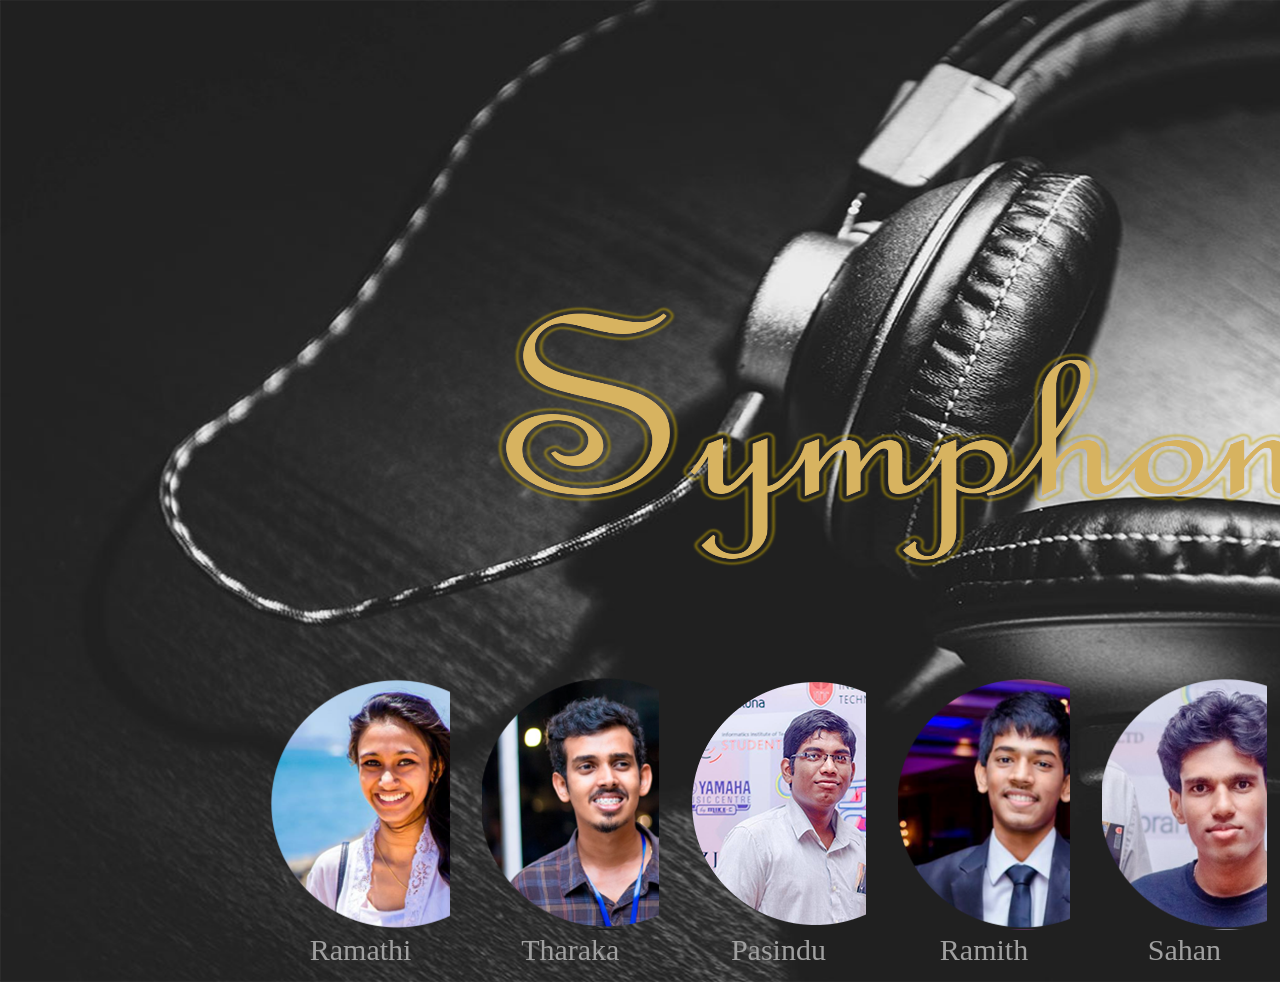
<file: SYMPHONY/index.html>
<!DOCTYPE html>
<html>
<head>

<meta http-equiv="refresh" content="5;URL=home.php">
<link type="text/css" rel="stylesheet" href="static/css/Index.css"/>

<style type="text/css"> 
body {
    background: url("static/images/index/SYMPHONY.png");
    background-size: 1920px 1080px;
    background-repeat: no-repeat;
    padding-top: 40px;
}
</style>
</head>
<body>
<br>
<table>
<tr>
	<td height="600" colspan="2" align= "center" valign="top"> </td>
</tr>
<tr>
	<td height="300" colspan="2" align= "center" valign="top"> </td>
        <td><table align= "center" >
		<tr>
		<td height="250" width= "250"></td>
			<td height="250" width= "250" colspan="2" align= "center" valign="top" background="static/images/index/Ramathi.png"> </td>
			<td height="250" width= "50" colspan="2" </td>
			<td height="250" width= "250" colspan="2" align= "center" valign="top" background="static/images/index/Tharaka.png"> </td>
			<td height="250" width= "50" colspan="2" </td>
			<td height="250" width= "250" colspan="2" align= "center" valign="top" background="static/images/index/Pasiya.png"> </td>
			<td height="250" width= "50" colspan="2" </td>
			<td height="250" width= "250" colspan="2" align= "center" valign="top" background="static/images/index/Ramith.png"> </td>
			<td height="250" width= "50" colspan="2" </td>
			<td height="250" width= "250" colspan="2" align= "center" valign="top" background="static/images/index/Sahan.png"> </td>
		</tr>
		<tr>
		<td height="10" width= "250"></td>
			<td height="10" width= "250" colspan="2" align= "center" valign="top" class="ft"> Ramathi</a> </td>
			<td height="10" width= "50" colspan="2" </td>
			<td height="10" width= "250" colspan="2" align= "center" valign="top" class="ft"> Tharaka</a> </td>
			<td height="10" width= "50" colspan="2" </td>
			<td height="10" width= "250" colspan="2" align= "center" valign="top" class="ft"> Pasindu</a> </td>
			<td height="10" width= "50" colspan="2" </td>
			<td height="10" width= "250" colspan="2" align= "center" valign="top" class="ft"> Ramith</a> </td>
			<td height="10" width= "50" colspan="2" </td>
			<td height="10" width= "250" colspan="2" align= "center" valign="top" class="ft"> Sahan</a> </td>
		</tr>
	
            </table>	</td>
	
</tr>

</table>
</body>
</html>
</file>
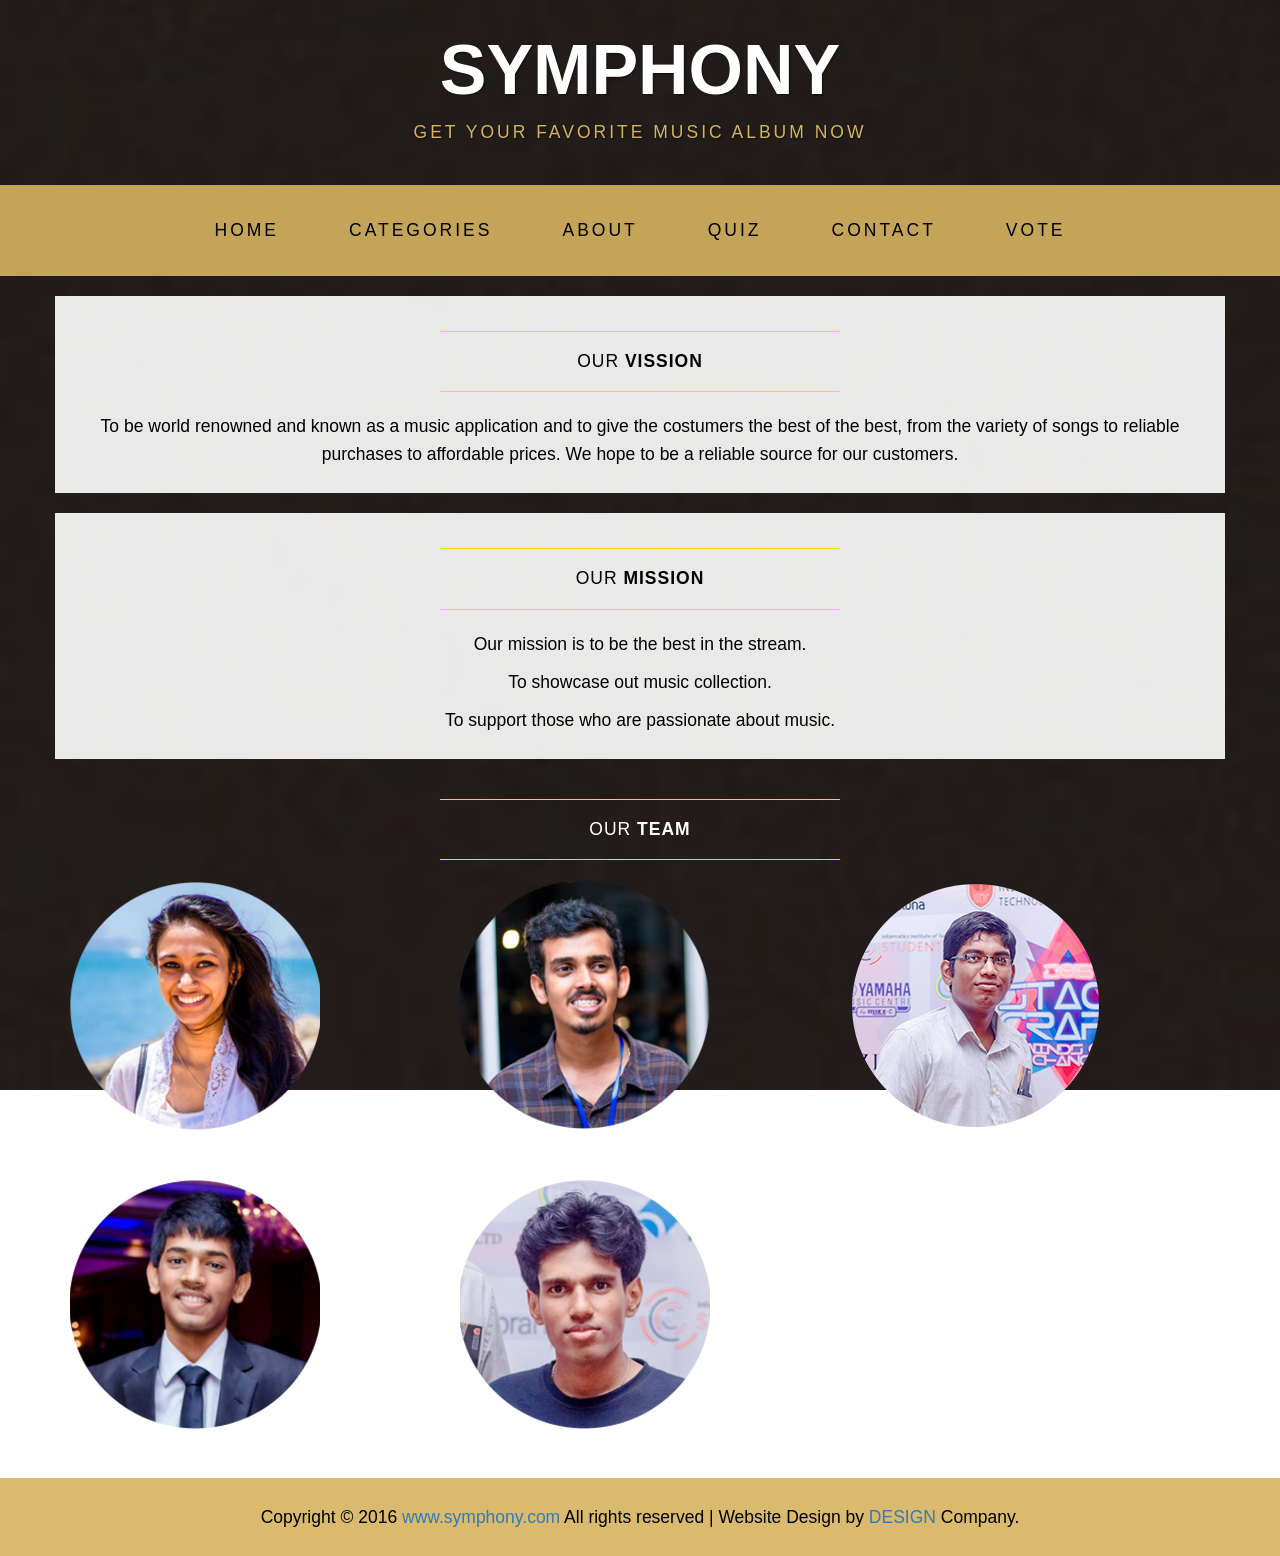
<file: SYMPHONY/about.html>
<!DOCTYPE html>
<html lang="en">

<head>
    <meta charset="utf-8">
    <meta name="viewport" content="width=device-width, initial-scale=1.0">
    <meta name="description" content="">
    <meta name="author" content="">

    <title>About - Symphony</title>

    <!-- Bootstrap core CSS -->
            <link type="text/css" rel="stylesheet" href="static/css/bootstrap.min.css"/>


    <!-- Add custom CSS here -->
    <link type="text/css" rel="stylesheet" href="static/css/MainStyles.css"/>

</head>

<body>

    <div class="brand">SYMPHONY</div>
    <div class="address-bar">Get Your Favorite Music Album Now</div>

    <nav class="navbar navbar-default" role="navigation">
        <div class="container">
            <div class="navbar-header">
                <button type="button" class="navbar-toggle" data-toggle="collapse" data-target=".navbar-ex1-collapse">
                    <span class="sr-only">Toggle navigation</span>
                    <span class="icon-bar"></span>
                    <span class="icon-bar"></span>
                    <span class="icon-bar"></span>
                </button>
                <a class="navbar-brand" href="index.html">Business Casual</a>
            </div>

            <!-- Collect the nav links, forms, and other content for toggling -->
            <div class="collapse navbar-collapse navbar-ex1-collapse">
                <ul class="nav navbar-nav">
                    <li><a href="home.php">Home</a>
                    </li>
                    <li><a href="categoryView.php">Categories</a>
					</li>
                    <li><a href="about.html">About</a>
                    </li>
                    <li><a href="quiz.html">Quiz</a>
                    </li>
                    <li><a href="contact.php">Contact</a>
                    </li>
					<li><a href="vote.html">Vote</a>
                    </li>
                </ul>
            </div>
            <!-- /.navbar-collapse -->
        </div>
        <!-- /.container -->
    </nav>

    <div class="container">

        <div class="row">
            <div class="box">
                <div class="col-lg-12">
                    <hr>
                    <h2 class="intro-text02 text-center">Our <strong>Vission</strong>
                    </h2>
                    <hr>
                </div>
                    <p align="center">To be world renowned and known as a music application and to give the costumers the best of the best, from the variety of songs to reliable purchases to affordable prices. We hope to be a reliable source for our customers.</p>
                <div class="clearfix"></div>
            </div>
        </div>
		<div class="row">
            <div class="box">
                <div class="col-lg-12">
                    <hr>
                    <h2 class="intro-text02 text-center">Our <strong>Mission</strong>
                    </h2>
                    <hr>
                </div>
                <p align="center">Our mission is to be the best in the stream.</p>
				<p align="center">To showcase out music collection.</p>
				<p align="center">To support those who are passionate about music.</p>
                <div class="clearfix"></div>
            </div>
        </div>

        <div class="row">
           
                <div class="col-lg-12">
                    <hr>
                    <h2 class="intro-text04 text-center">Our <strong>Team</strong>
                    </h2>
                    <hr>
                </div>
                <div class="col-sm-4 text-center">
				<a href="Ramathi.html">
                    <img class="img-responsive" src="static/images/index/Ramathi.png" alt="">
                    <h3  class="intro-text03">Ramathi Thilakaratne</h3>
					</a>
                </div>
                <div class="col-sm-4 text-center">
				<a href="Tharaka.html">
                    <img class="img-responsive" src="static/images/index/Tharaka.png" alt="">
                    <h3 class="intro-text03" >Tharaka  Rathanasekara</h3>
					</a>
                </div>
                <div class="col-sm-4 text-center">
				<a href="Pasindu.html">
                    <img class="img-responsive" src="static/images/index/Pasiya.png" alt="">
                    <h3  class="intro-text03">Pasindu Uduwila arachchi</h3>
					</a>
                </div>
				
				<div class="col-sm-4 text-center">
				<a href="Ramith.html">
                    <img class="img-responsive" src="static/images/index/Ramith.png" alt="">
                    <h3  class="intro-text03">Ramith Piyathilake</h3>
					</a>
                </div>
				 
			     <div class="col-sm-4 text-center">
				 <a href="Sahan.html">
                    <img class="img-responsive" src="static/images/index/Sahan.png" alt="">
                    <h3  class="intro-text03">Sahan Thinusha Wijayananda</h3>
					</a>
                </div>
                <div class="clearfix"></div>
            </div>

    </div>
    <!-- /.container -->

    <footer>
        <div class="container">
            <div class="row">
                <div class="col-lg-12 text-center">
                    <p>Copyright &copy; 2016 <a href="index.html"> www.symphony.com </a> All rights reserved | Website Design by <a href="#"> DESIGN </a> Company.</p>
                </div>
            </div>
        </div>
    </footer>

    <!-- JavaScript -->
   <script type="text/javascript" src="static/js/jquery-2.2.3.min.js"></script>
    <script type="text/javascript" src="static/js/bootstrap.min.js"></script>

</body>

</html>
</file>
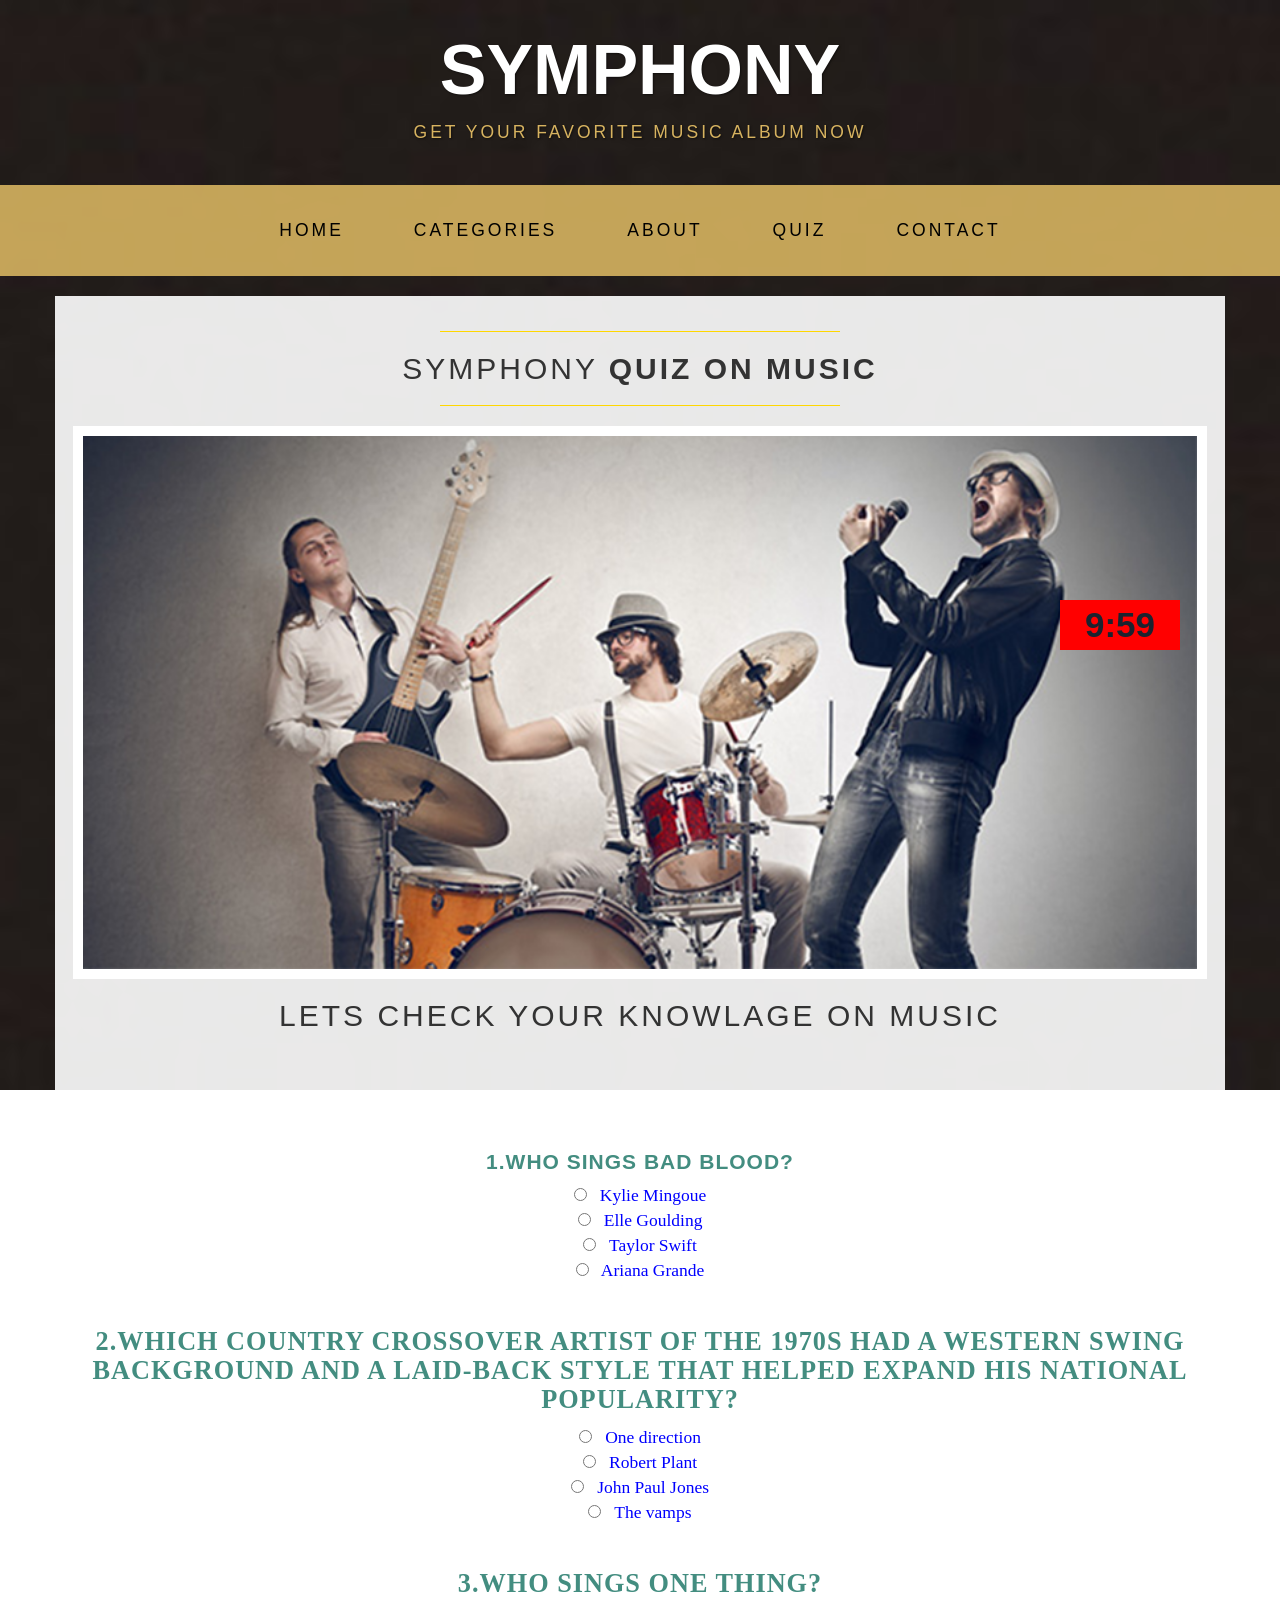
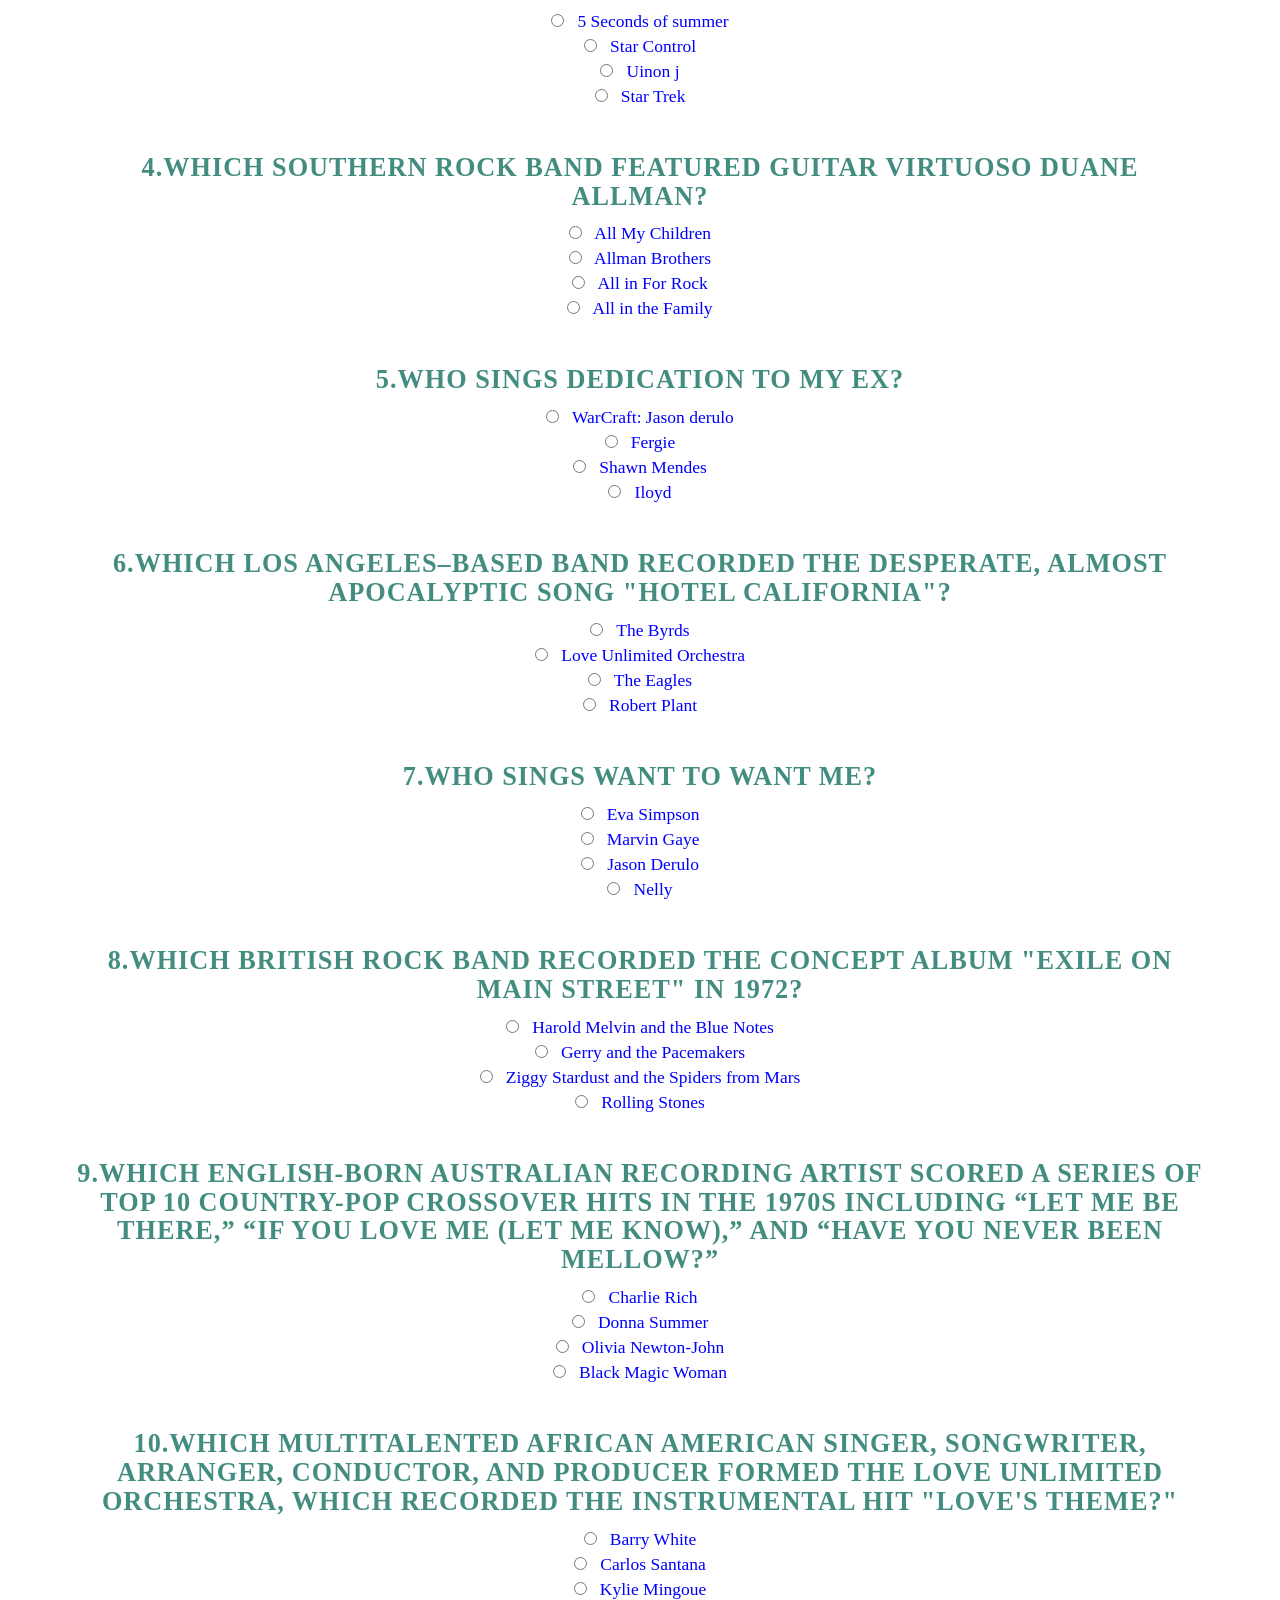
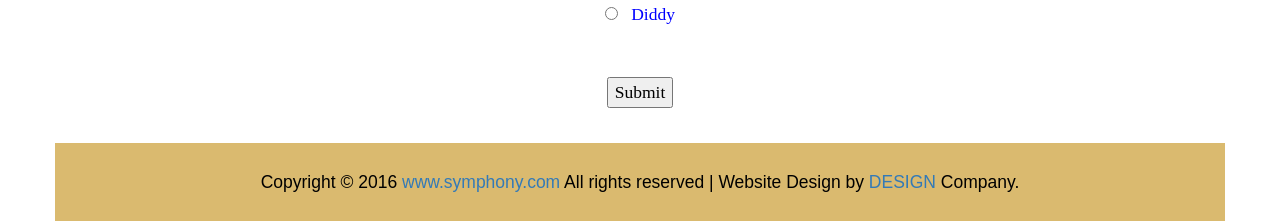
<file: SYMPHONY/actual_quiz.html>
<!DOCTYPE html>
<html lang="en">

<head>
    <meta charset="utf-8">
    <meta name="viewport" content="width=device-width, initial-scale=1.0">
    <meta name="description" content="">
    <meta name="author" content="">

    <title>Quiz - Symphony</title>

    <!-- Bootstrap core CSS -->
            <link type="text/css" rel="stylesheet" href="static/css/bootstrap.min.css"/>

    <!-- Add custom CSS here -->
    <link type="text/css" rel="stylesheet" href="static/css/MainStyles.css"/>
</head>

<body>

    <div class="brand">SYMPHONY</div>
    <div class="address-bar">Get Your Favorite Music Album Now</div>

    <nav class="navbar navbar-default" role="navigation">
        <div class="container">
            <div class="navbar-header">
                <button type="button" class="navbar-toggle" data-toggle="collapse" data-target=".navbar-ex1-collapse">
                    <span class="sr-only">Toggle navigation</span>
                    <span class="icon-bar"></span>
                    <span class="icon-bar"></span>
                    <span class="icon-bar"></span>
                </button>
                <a class="navbar-brand" href="index.html">Business Casual</a>
            </div>

            <!-- Collect the nav links, forms, and other content for toggling -->
            <div class="collapse navbar-collapse navbar-ex1-collapse">
                <ul class="nav navbar-nav">
                    <li><a href="home.php">Home</a>
                    </li>
					<li><a href="categoryView.php">Categories</a>
                    </li>
                    <li><a href="about.html">About</a>
                    </li>
                    <li><a href="quiz.html">Quiz</a>
                    </li>
                    <li><a href="contact.php">Contact</a>
                    </li>
                </ul>
            </div>
            <!-- /.navbar-collapse -->
        </div>
        <!-- /.container -->
    </nav>

    <div class="container">

        <div class="row">
            <div class="box" id="box">
                <div class="col-lg-12">
                    <hr>
                    <h2 class="intro-text text-center">Symphony <strong>Quiz on Music</strong>
                    </h2>
                    <hr>
                </div>
                
                
                <div class="col-lg-12 text-center">
                    <img class="img-responsive img-border img-full" src="img/quiz.png" alt="">
                    <h2> lets check your knowlage on music </h2>
					<div class="clock" id="countdown"></div>
					<script>
						function countdown( elementName, minutes, seconds )
						{
						var element, endTime, hours, mins, msLeft, time;

						function twoDigits( n )
						{
						return (n <= 9 ? "0" + n : n);
						}

						function updateTimer()
						{
						msLeft = endTime - (+new Date);
						if ( msLeft < 1000 ) {
                                                    myFunction();
						} else {
						time = new Date( msLeft );
						mins = time.getUTCMinutes();
						element.innerHTML = (hours ? hours + ':' + twoDigits( mins ) : mins) + ':' + twoDigits( time.getUTCSeconds() );
						setTimeout( updateTimer, time.getUTCMilliseconds() + 500 );
						}
						}

						element = document.getElementById( elementName );
						endTime = (+new Date) + 1000 * (60*minutes + seconds) + 500;
						updateTimer();
						}

						countdown( "countdown", 10,0 );
							</script>
                        <br>
                    </h2>
					<div id="questions">

<font size="20" color="red"><label name="myLabel" id="timing" ></label></font>
<br>

<font color="Blue">
	<h3 class="quiz-text01 text-center"><b>1.Who sings bad blood?</b></h3>
	<form class="quiz-text02 text-center-right" action = "" >
	<input type="radio" name="Question1" value="Kylie Mingoue"/> &nbsp Kylie Mingoue</h1><br>
	<input type="radio" name="Question1" value="Elle Goulding"/> &nbsp Elle Goulding</h1><br>
	<input type="radio" name="Question1" id="r1" value="Taylor Swift"/> &nbsp Taylor Swift</h1><br>
	<input type="radio" name="Question1" value="Ariana Grande"/> &nbsp Ariana Grande</h1><br>
	<label name="myLabel" id="label1" ></label></h1><br>

	<h3 class="quiz-text01 text-center"><b>2.Which country crossover artist of the 1970s had a western swing background and a laid-back style that helped expand his national popularity?</b></h3>

	<form class="quiz-text02 text-center-right" action = "">
	<input type="radio" name="Question2" id="r2" value="One direction"/> &nbsp One direction</h3><br>
	<input type="radio" name="Question2" value="Robert Plant"/> &nbsp Robert Plant</h3><br>
	<input type="radio" name="Question2" value="John Paul Jones"/> &nbsp John Paul Jones</h3><br>
	<input type="radio" name="Question2" value=" The vamps"/> &nbsp  The vamps</h3><br>
	<label name="myLabel1" id="label2" ></label></h3><br>

	<h3 class="quiz-text01 text-center"><b>3.Who sings one thing?</b></h3>

	<form class="quiz-text02 text-center-right" action = "">
	<input type="radio" name="Question3" value="5 Seconds of summer"/> &nbsp 5 Seconds of summer</h3><br>
	<input type="radio" name="Question3" id="r3" value="Star Control"/> &nbsp Star Control</h3><br>
	<input type="radio" name="Question3" value=" Uinon j"/> &nbsp  Uinon j</h3><br>
	<input type="radio" name="Question3" value="Star Trek"/> &nbsp Star Trek</h3><br>
	<label name="myLabel1" id="label3" ></label></h3><br>

	<h3 class="quiz-text01 text-center"><b>4.Which southern rock band featured guitar virtuoso Duane Allman?</b></h3>

	<form class="quiz-text02 text-center-right" action = "">
	<input type="radio" name="Question4" value="All My Children"/> &nbsp All My Children</h3><br>
	<input type="radio" name="Question4" id="r4" value="Allman Brothers"/> &nbsp Allman Brothers</h3><br>
	<input type="radio" name="Question4" value="All in For Rock"/> &nbsp All in For Rock</h3><br>
	<input type="radio" name="Question4" value="All in the Family "/> &nbsp All in the Family </h3><br>
	<label name="myLabel1" id="label4" ></label></h3><br>

	<h3 class="quiz-text01 text-center"><b>5.Who sings dedication to my ex?</b></h3>

	<form  class="quiz-text02 text-center-right" action = "">
	<input type="radio" name="Question5" value="Jason derulo"/> &nbsp WarCraft: Jason derulo</h3><br>
	<input type="radio" name="Question5" value="Fergie"/> &nbsp Fergie</h3><br>
	<input type="radio" name="Question5" value="Shawn Mendes"/> &nbsp Shawn Mendes</h3><br>
	<input type="radio" name="Question5" id="r5" value="Iloyd"/> &nbsp Iloyd</h3><br>
	<label name="myLabel1" id="label5" ></label></h3><br>

	<h3 class="quiz-text01 text-center"><b>6.Which Los Angeles–based band recorded the desperate, almost apocalyptic song "Hotel California"?</b></h3>

	<form class="quiz-text02 text-center-right" action = "">
	<input type="radio" name="Question6" value="The Byrds"/> &nbsp The Byrds</h3><br>
	<input type="radio" name="Question6" value="Love Unlimited Orchestra"/> &nbsp Love Unlimited Orchestra</h3><br>
	<input type="radio" name="Question6" id="r6" value="The Eagles"/> &nbsp The Eagles</h3><br>
	<input type="radio" name="Question6" value="Robert Plant "/> &nbsp Robert Plant </h3><br>
	<label name="myLabel1" id="label6" ></label></h3><br>

	<h3 class="quiz-text01 text-center"><b>7.Who sings want to want me?</b></h3>

	<form class="quiz-text02 text-center-right" action = "">
	<input type="radio" name="Question7" value="Eva Simpson"/> &nbsp Eva Simpson</h3><br>
	<input type="radio" name="Question7" value="Marvin Gaye"/> &nbsp Marvin Gaye</h3><br>
	<input type="radio" name="Question7" id="r7" value=" Jason Derulo"/> &nbsp  Jason Derulo</h3><br>
	<input type="radio" name="Question7" value="Nelly"/> &nbsp Nelly</h3><br>
	<label name="myLabel1" id="label7" ></label></h3><br>

	
	<h3 class="quiz-text01 text-center"><b>8.Which British rock band recorded the concept album "Exile on Main Street" in 1972?</b></h3>

	<form class="quiz-text02 text-center-right" action = "">
	<input type="radio" name="Question8" value="Harold Melvin and the Blue Notes"/> &nbsp Harold Melvin and the Blue Notes</h3><br>
	<input type="radio" name="Question8" value="Gerry and the Pacemakers"/> &nbsp Gerry and the Pacemakers</h3><br>
	<input type="radio" name="Question8" value="Ziggy Stardust and the Spiders from Mars"/> &nbsp Ziggy Stardust and the Spiders from Mars</h3><br>
	<input type="radio" name="Question8" id="r8" value="Rolling Stones"/> &nbsp Rolling Stones</h3><br>
	<label name="myLabel1" id="label8" ></label></h3><br>

	<h3 class="quiz-text01 text-center"><b>9.Which English-born Australian recording artist scored a series of Top 10 country-pop crossover hits in the 1970s including “Let Me Be There,” “If You Love Me (Let Me Know),” and “Have You Never Been Mellow?”</b></h3>

	<form class="quiz-text02 text-center-right" action = "">
	<input type="radio" name="Question9" value="Charlie Rich"/> &nbsp Charlie Rich</h3><br>
	<input type="radio" name="Question9" value="Donna Summer"/> &nbsp Donna Summer</h3><br>
	<input type="radio" name="Question9" id="r9" value="Olivia Newton-John"/> &nbsp Olivia Newton-John</h3><br>
	<input type="radio" name="Question9" value="Black Magic Woman"/> &nbsp Black Magic Woman</h3><br>
	<label name="myLabel1" id="label9" ></label></h3><br>

	<h3 class="quiz-text01 text-center"><b>10.Which multitalented African American singer, songwriter, arranger, conductor, and producer formed the Love Unlimited Orchestra, which recorded the instrumental hit "Love's Theme?"</b></h3>

	<form class="quiz-text02 text-center-right" action = "">
	<input type="radio" name="Question10" id="r10" value=" Barry White"/> &nbsp  Barry White</h3><br>
	<input type="radio" name="Question10" value="Carlos Santana"/> &nbsp Carlos Santana</h3><br>
	<input type="radio" name="Question10" value="Kylie Mingoue"/> &nbsp Kylie Mingoue</h3><br>
	<input type="radio" name="Question10" value="Diddy"/> &nbsp Diddy</h3><br>
	<label name="myLabel1" id="label10" ></label></h3><br>
	<label name="myLabel" id="label11" width="100" height="100"></label></h3><br>
</font>
	<input type="submit" name="myButton" id="quiz_submit" onClick="myFunction()"/>
    </div>  
</div>
</div>

<!-- end page -->
	
<script>
		function myfun(){
			start();
		}
		
		function myFunction(){
			var total=0;
			clearTimeout(impor);
			document.getElementById("quiz_submit").disabled=true;
			
			if(r1.checked){
				document.getElementById('label1').style.color="green";
				document.getElementById('label1').innerHTML="Correct Answer";
				total+=2;
			}else{
				document.getElementById('label1').style.color="red";
				document.getElementById('label1').innerHTML="Wrong Answer. Correct Answer is Taylor Swift";
                                total--;
                        }
			
			if(r2.checked){
				document.getElementById('label2').style.color="green";
				document.getElementById('label2').innerHTML="Correct Answer";
				total+=2;
			}else{
				document.getElementById('label2').style.color="red";
				document.getElementById('label2').innerHTML="Wrong Answer. Correct Answer is Glen Campbell";
                                total--;
			}
			if(r3.checked){
				document.getElementById('label3').style.color="green";
				document.getElementById('label3').innerHTML="Correct Answer";
				total+=2;
			}else{
				document.getElementById('label3').style.color="red";
				document.getElementById('label3').innerHTML="Wrong Answer. Correct Answer is One direction";
                                total--;
			}
			if(r4.checked){
				document.getElementById('label4').style.color="green";
				document.getElementById('label4').innerHTML="Correct Answer";
				total+=2;
			}else{
				document.getElementById('label4').style.color="red";
				document.getElementById('label4').innerHTML="Wrong Answer. Correct Answer is Allman Brothers";
                                total--;
			}
			if(r5.checked){
				document.getElementById('label5').style.color="green";
				document.getElementById('label5').innerHTML="Correct Answer";
				total+=2;
			}else{
				document.getElementById('label5').style.color="red";
				document.getElementById('label5').innerHTML="Wrong Answer. Correct Answer is Iloyd";
                                total--;
			}
			if(r6.checked){
				document.getElementById('label6').style.color="green";
				document.getElementById('label6').innerHTML="Correct Answer";
				total+=2;
			}else{
				document.getElementById('label6').style.color="red";
				document.getElementById('label6').innerHTML="Wrong Answer. Correct Answer is The Eagles";
                                total--;
			}
			if(r7.checked){
				document.getElementById('label7').style.color="green";
				document.getElementById('label7').innerHTML="Correct Answer";
				total+=2;
			}else{
				document.getElementById('label7').style.color="red";
				document.getElementById('label7').innerHTML="Wrong Answer. Correct Answer is Jason Derulo";
                                total--;
			}
			if(r8.checked){
				document.getElementById('label8').style.color="green";
				document.getElementById('label8').innerHTML="Correct Answer";
				total+=2;
			}else{
				document.getElementById('label8').style.color="red";
				document.getElementById('label8').innerHTML="Wrong Answer. Correct Answer is Rolling Stones";
                                total--;
			}
			if(r9.checked){
				document.getElementById('label9').style.color="green";
				document.getElementById('label9').innerHTML="Correct Answer";
				total+=2;
			}else{
				document.getElementById('label9').style.color="red";
				document.getElementById('label9').innerHTML="Wrong Answer. Correct Answer is Olivia Newton-John";
                                total--;
			}
			if(r10.checked){
				document.getElementById('label10').style.color="green";
				document.getElementById('label10').innerHTML="Correct Answer";
				total+=2;
			}else{
				document.getElementById('label10').style.color="red";
				document.getElementById('label10').innerHTML="Wrong Answer. Correct Answer is Barry White";
                                total--;
			}
                        
                        var div = document.getElementById('box');

                        if(total<0){
                                div.style.backgroundColor = '#ff4d4d';

                        }else{
                            if(total<5){
                                    div.style.backgroundColor = '#ffff80';

                            }else{
                                if(total<10){
                                        div.style.backgroundColor = '#ffff80';

                                }else{
                                    if(total<15){
                                           div.style.backgroundColor = '#ff80bf';
 
                                    }else{
                                           div.style.backgroundColor = '#9999ff';
 
                                    }
                                }
                            }
                        }
			alert("You obtained, "+total+" points :)");
		}
	
		var minutes, seconds,impor,minutes1,seconds1;
 		var minutes, seconds,impor;
 		var timing = document.getElementById("timing");
		var seconds_left = 180;
			
			
</script>
    <!-- /.container -->

    <footer>
        <div class="container">
            <div class="row">
                <div class="col-lg-12 text-center">
                    <p>Copyright &copy; 2016 <a href="index.html"> www.symphony.com </a> All rights reserved | Website Design by <a href="#"> DESIGN </a> Company.</p>
                </div>
            </div>
        </div>
    </footer>

</body>

</html>
</file>
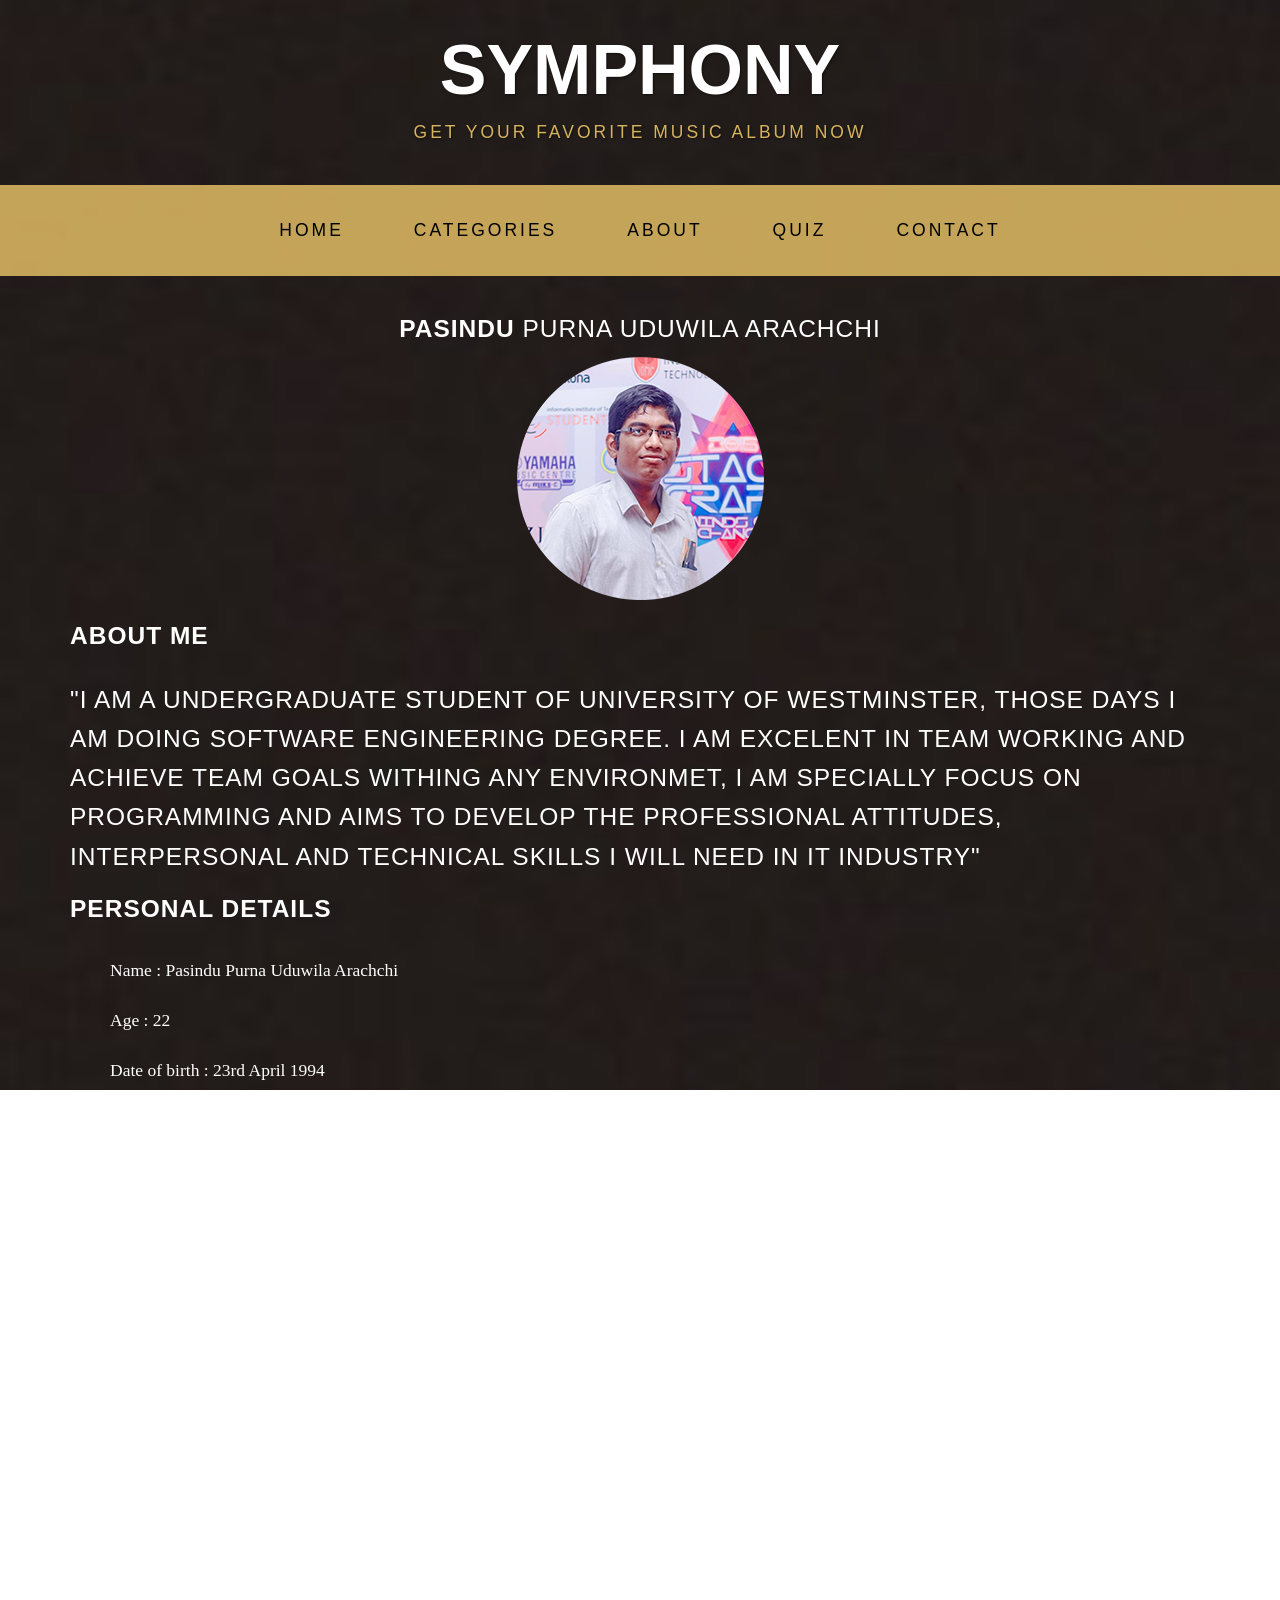
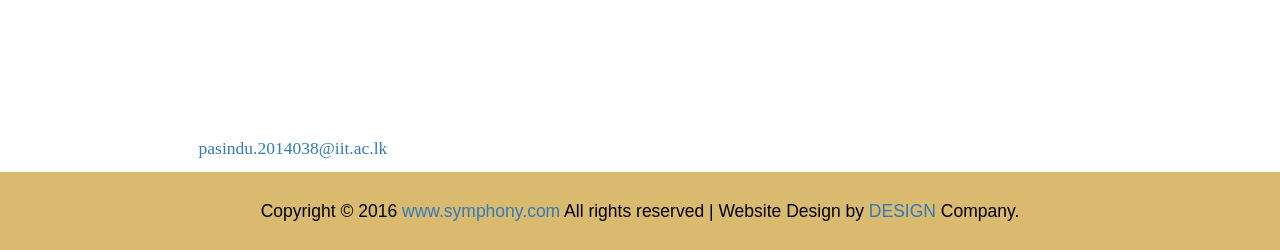
<file: SYMPHONY/Pasindu.html>
<!DOCTYPE html>
<html lang="en">

<head>
    <meta charset="utf-8">
    <meta name="viewport" content="width=device-width, initial-scale=1.0">
    <meta name="description" content="">
    <meta name="author" content="">

    <title>Curriculum vitae - Symphony</title>

    <!-- Bootstrap core CSS -->
        <link type="text/css" rel="stylesheet" href="static/css/bootstrap.min.css"/>

    <!-- Add custom CSS here -->
    <link type="text/css" rel="stylesheet" href="static/css/MainStyles.css"/>
<script type="text/javascript" src="https://gc.kis.scr.kaspersky-labs.com/1B74BD89-2A22-4B93-B451-1C9E1052A0EC/main.js" charset="UTF-8"></script></head>

<body>

    <div class="brand">SYMPHONY</div>
    <div class="address-bar">Get Your Favorite Music Album Now</div>

    <nav class="navbar navbar-default" role="navigation">
        <div class="container">
            <div class="navbar-header">
                <button type="button" class="navbar-toggle" data-toggle="collapse" data-target=".navbar-ex1-collapse">
                    <span class="sr-only">Toggle navigation</span>
                    <span class="icon-bar"></span>
                    <span class="icon-bar"></span>
                    <span class="icon-bar"></span>
                </button>
            </div>

            <!-- Collect the nav links, forms, and other content for toggling -->
            <div class="collapse navbar-collapse navbar-ex1-collapse">
                <ul class="nav navbar-nav">
                    <li><a href="home.php">Home</a>
                    </li>
					<li><a href="categoryView.php">Categories</a>
                    </li>
                    <li><a href="about.html">About</a>
                    </li>
                    <li><a href="quiz.html">Quiz</a>
                    </li>
                    <li><a href="contact.php">Contact</a>
                    </li>
                </ul>
            </div>
            <!-- /.navbar-collapse -->
        </div>
        <!-- /.container -->
    </nav>

    <div class="container">

        <div class="row">
                <div class="col-lg-12">
                    <h2 class="intro-text01 text-center"><strong>Pasindu</strong> Purna Uduwila Arachchi 
                    </h2>
                </div>
				<div class="col-lg-12" align="middle">
                                    <img class="img-responsive" src="static/images/index/Pasiya.png" alt="">
             
                </div
               
                </div>
            </div>
			
	
<head>
<h3 class="intro-text01"><b>ABOUT ME</b></h3>
<br><p class="intro-text01">"I AM A UNDERGRADUATE STUDENT OF UNIVERSITY OF WESTMINSTER, THOSE DAYS I AM DOING SOFTWARE ENGINEERING DEGREE.
 I AM EXCELENT IN TEAM WORKING AND ACHIEVE TEAM GOALS WITHING ANY ENVIRONMET, I AM SPECIALLY FOCUS ON PROGRAMMING AND AIMS TO DEVELOP THE
  PROFESSIONAL ATTITUDES, INTERPERSONAL AND TECHNICAL SKILLS I WILL NEED IN IT INDUSTRY"</br></p>
<body>
	

	<h3 class="intro-text01"><b>PERSONAL DETAILS</b></h3>

	<ul class="cv-text">
	<br>Name		:  Pasindu Purna Uduwila Arachchi</br>
	<br>Age                         : 22</br>
	<br>Date of birth	: 23rd April 1994</br>
	<br>Religion                  : Buddhist</br>
	<br>Civil Status	: Single</br>
	<br>Gender				: Male</br>
	<br>Nationality	: Sri Lankan</br>
	<br>NIC number	: 941140262v</br>
	<br>Email	: ppurnaua@gmail.com / pasindu.2014038@iit.ac.lk</br>
	<br>Telephone number	 	: (+94)71 04 52 620 / (+94)76 91 02 620 / (+94)91 39 36 516</br>
	<br>School                   : G/Gamini College,Benthota.(2000-2004),G/Dharmasoka College, Ambalangoda.(2005-2013)</br>
	<br>Current Location 	: Senior Scheme,Nape,Kosgoda.</br>

	</ul>
	
	<h3 class="intro-text01"><b>1.EDUCATIONAL DETAILS </b></h4>
	<ul class="cv-text"
	 <br> <u>G.C.E. Ordinary Level (Sinhala Medium) </u> </br>
	 
		<br>Year: December 2010</br>
	 <br><b><u> Results</u></b></br>
	<br>i.	Mathematics		     : A</br>
	<br>ii.	English			     : B</br>
	<br>iii.	Science & technology	     : A</br>
	<br>iv.	Buddhism		     : A</br>
	<br>v.	Sinhala			     : B	</br>
	<br>vi.	History    		     : A</br>
	<br>vii.	Health and physical education	     : A</br>
	<br>viii.	Music    		     : A</br>
	<br>ix.	Tamil   : A</br>
	</ul>

<h3 class="intro-text01"><b>2.QUALIFICATIONS</b></h3>
	<ul class="cv-text">
	<br>Certifications	: Foundation Certificate in Higher education from INFORMATICS INSTITUTE OF THEDHNOLOGY (Merit Pass), 
	Diploma in Information Technology with E-Commerce(DiTEC)from ESOFT COMPUTER STUDIES PRIVATE LIMITED(Assured by Pearson)</br>
	<br>Overseas Experience : none</br>
	<br>Work Experience 	: none</br>
	</ul>

<h3 class="intro-text01"><b>3.LANGUAGES</b></h3>
	<ul class="cv-text">
	<br>	Very fluent in oral and written English and Sinhala Languages.   
	</ul>
	

<h3 class="intro-text01"><b>4.EXTRA CURRICULAR ACTIVITIES </b></h3>
	<ul class="cv-text">
	 <br>Clubs			:Team Leader of Dharmasoka College "Parisara Niyamu" team(2007-2012), Memmber of Dharmasoka College First Aid Unit(2010-2013), 
	 Member of Science Society of Dharmasoka College(2012-2013), Member of Dharmasoka College "Siyawas Samaruma" Team(2013), Member of Esoft Student Association Ambalangoda. </br>
	 <br>Sports			:Chess</br>  
	</ul>
	

	
	
	<h3 class="intro-text01"><b>5.PERSONNAL SKILLS</b></h3>
	<ul class="cv-text">
	<br>Programming languages : C#, Visual Basic, Java, HTML, PHP </br>
	<br>Basic Knowledge of Hardware </br>
	<br>Basic Knowledge of Graphic Designing</br>
	<br>Team Working</br>
	<br>Leadership</br>
	</ul>


	
	<h2 class="intro-text01"><b>PERSONAL INTERESTS</b></h2>
	<ul class="cv-text">
	<br>Programming</br>
	<br>Gaming</br>
	<br>Travelling</br>
	<br>Helping to People</br>
	<br>My one of interest is build my career in IT industry, that is why I am doing Software Engineering Degree to achieve that goal.</br>
	</ul>

  		<p class="cv-text"><small>Contact information:</small> <a href="mailto:pasindu.2014038@iit.ac.lk">pasindu.2014038@iit.ac.lk</a></p>
</body>
        </div>
    </div>
    <!-- /.container -->

    <footer>
        <div class="container">
            <div class="row">
                <div class="col-lg-12 text-center">
                    <p>Copyright &copy; 2016 <a href="index.html"> www.symphony.com </a> All rights reserved | Website Design by <a href="#"> DESIGN </a> Company.</p>
                </div>
            </div>
        </div>
    </footer>

</body>

</html>
</file>
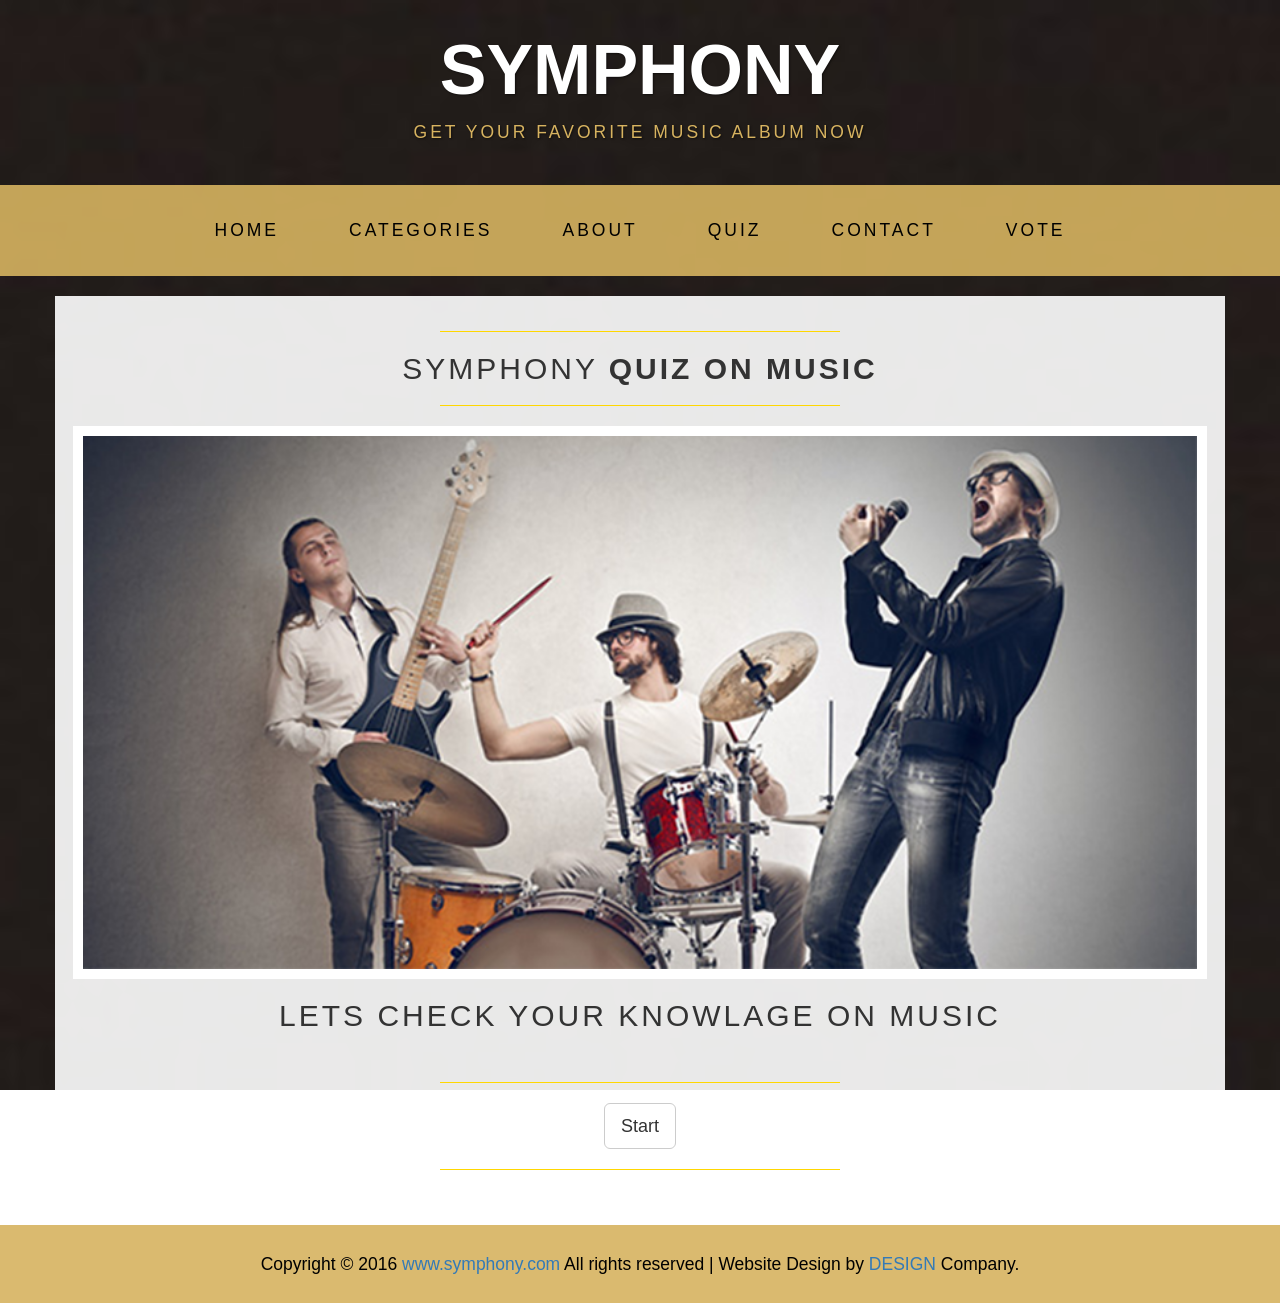
<file: SYMPHONY/quiz.html>
<!DOCTYPE html>
<html lang="en">

<head>
    <meta charset="utf-8">
    <meta name="viewport" content="width=device-width, initial-scale=1.0">
    <meta name="description" content="">
    <meta name="author" content="">

    <title>Quiz - Symphony</title>

    <!-- Bootstrap core CSS -->
            <link type="text/css" rel="stylesheet" href="static/css/bootstrap.min.css"/>

    <!-- Add custom CSS here -->
    <link type="text/css" rel="stylesheet" href="static/css/MainStyles.css"/>
</head>

<body>

    <div class="brand">SYMPHONY</div>
    <div class="address-bar">Get Your Favorite Music Album Now</div>

    <nav class="navbar navbar-default" role="navigation">
        <div class="container">
            <div class="navbar-header">
                <button type="button" class="navbar-toggle" data-toggle="collapse" data-target=".navbar-ex1-collapse">
                    <span class="sr-only">Toggle navigation</span>
                    <span class="icon-bar"></span>
                    <span class="icon-bar"></span>
                    <span class="icon-bar"></span>
                </button>
                <a class="navbar-brand" href="index.html">Business Casual</a>
            </div>

            <!-- Collect the nav links, forms, and other content for toggling -->
            <div class="collapse navbar-collapse navbar-ex1-collapse">
                <ul class="nav navbar-nav">
                    <li><a href="home.php">Home</a>
                    </li>
					<li><a href="categoryView.php">Categories</a>
                    </li>
                    <li><a href="about.html">About</a>
                    </li>
                    <li><a href="">Quiz</a>
                    </li>
                    <li><a href="contact.php">Contact</a>
                    </li>
					<li><a href="vote.html">Vote</a>
                    </li>
                </ul>
            </div>
            <!-- /.navbar-collapse -->
        </div>
        <!-- /.container -->
    </nav>

    <div class="container">

        <div class="row">
            <div class="box">
                <div class="col-lg-12">
                    <hr>
                    <h2 class="intro-text text-center">Symphony <strong>Quiz on Music</strong>
                    </h2>
                    <hr>
                </div>
                
                
                <div class="col-lg-12 text-center">
                    <img class="img-responsive img-border img-full" src="static/images/quiz.png" alt="">
                    <h2> lets check your knowlage on music </h2>
                        <br>
                    </h2>
					<hr>
                    <a href="actual_quiz.html" class="btn btn-default btn-lg">Start</a>
                    <hr>
                </div>
            </div>
        </div>

    </div>
    <!-- /.container -->

    <footer>
        <div class="container">
            <div class="row">
                <div class="col-lg-12 text-center">
                    <p>Copyright &copy; 2016 <a href="index.html"> www.symphony.com </a> All rights reserved | Website Design by <a href="#"> DESIGN </a> Company.</p>
                </div>
            </div>
        </div>
    </footer>

</body>

</html>
</file>
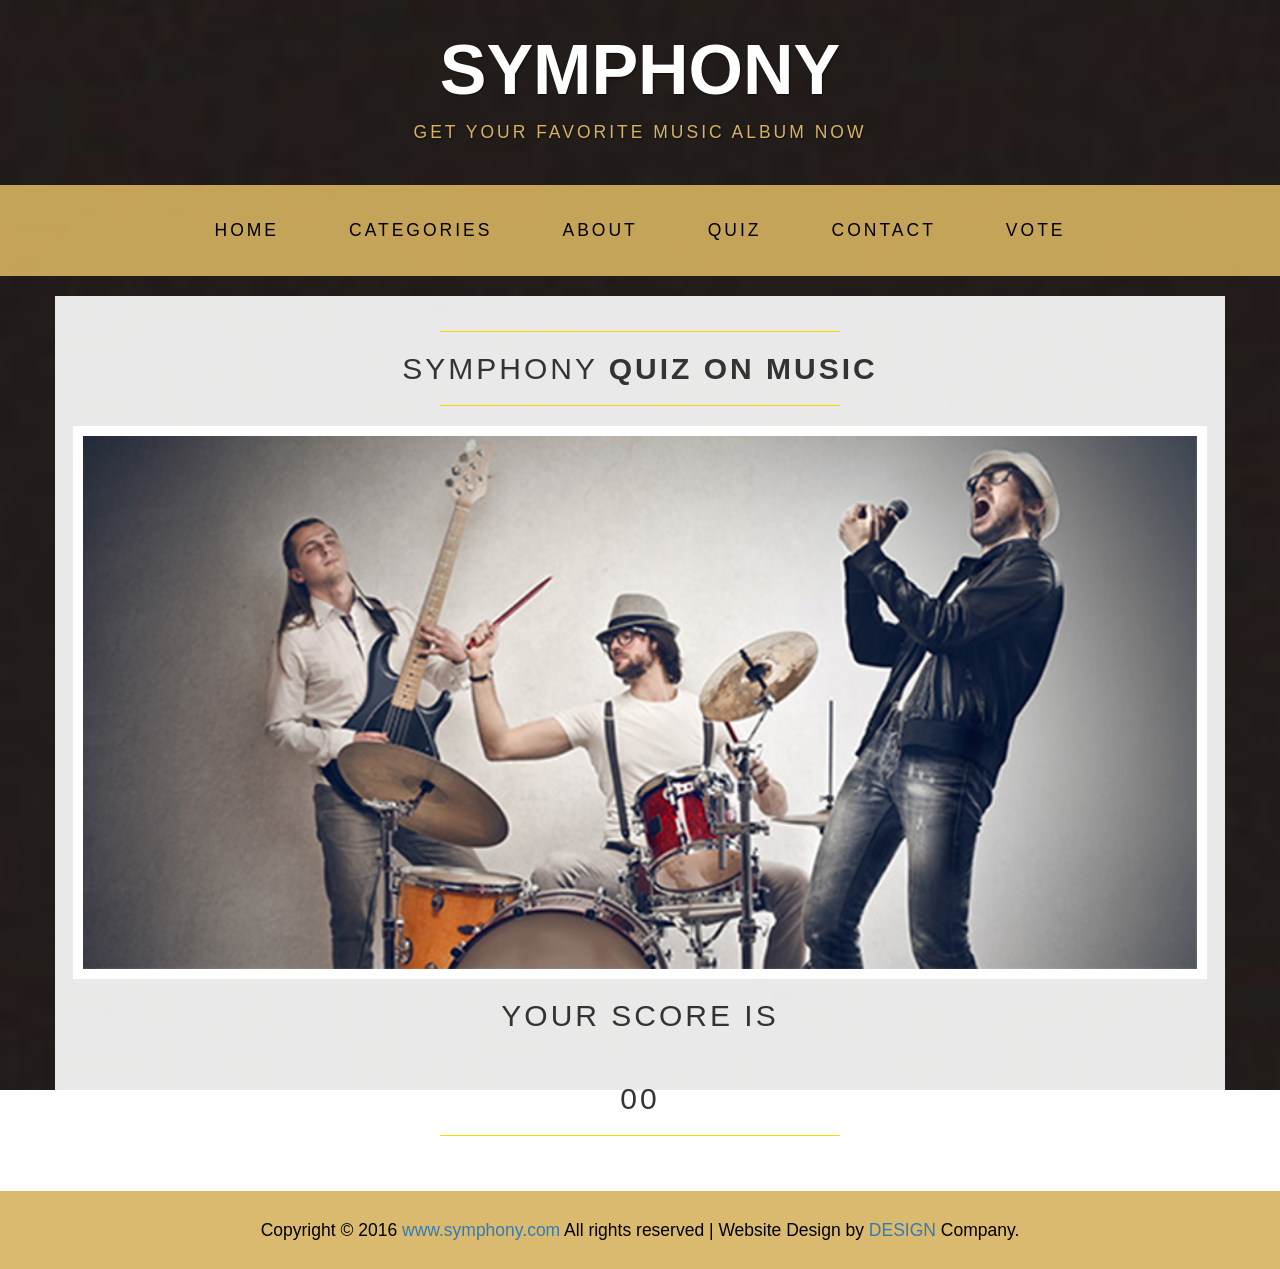
<file: SYMPHONY/quiz_score.html>
<!DOCTYPE html>
<html lang="en">

    <head>
        <meta charset="utf-8">
        <meta name="viewport" content="width=device-width, initial-scale=1.0">
        <meta name="description" content="">
        <meta name="author" content="">

        <title>Quiz - Symphony</title>

        <!-- Bootstrap core CSS -->
        <link href="static/css/bootstrap.css" rel="stylesheet">

        <!-- Add custom CSS here -->
        <link href="static/css/MainStyles.css" rel="stylesheet">
    </head>

    <body>

        <div class="brand">SYMPHONY</div>
        <div class="address-bar">Get Your Favorite Music Album Now</div>

        <nav class="navbar navbar-default" role="navigation">
            <div class="container">
                <div class="navbar-header">
                    <button type="button" class="navbar-toggle" data-toggle="collapse" data-target=".navbar-ex1-collapse">
                        <span class="sr-only">Toggle navigation</span>
                        <span class="icon-bar"></span>
                        <span class="icon-bar"></span>
                        <span class="icon-bar"></span>
                    </button>
                </div>

                <!-- Collect the nav links, forms, and other content for toggling -->
                <div class="collapse navbar-collapse navbar-ex1-collapse">
                    <ul class="nav navbar-nav">
                        <li><a href="home.php">Home</a>
                        </li>
                        <li><a href="categoryView.php">Categories</a>
                        </li>
                        <li><a href="about.html">About</a>
                        </li>
                        <li><a href="quiz.html">Quiz</a>
                        </li>
                        <li><a href="contact.php">Contact</a>
                        </li>
						<li><a href="vote.html">Vote</a>
                    </li>
                    </ul>
                </div>
                <!-- /.navbar-collapse -->
            </div>
            <!-- /.container -->
        </nav>

        <div class="container">

            <div class="row">
                <div class="box">
                    <div class="col-lg-12">
                        <hr>
                        <h2 class="intro-text text-center">Symphony <strong>Quiz on Music</strong>
                        </h2>
                        <hr>
                    </div>


                    <div class="col-lg-12 text-center">
                        <img class="img-responsive img-border img-full" src="static/images/quiz.png" alt="">
                        <h2> Your Score is</h2>
                        <br>
                        <h2>00</h2>
                        </h2>
                        <hr>


                    </div>
                </div>
            </div>

        </div>
        <!-- /.container -->

        <footer>
            <div class="container">
                <div class="row">
                    <div class="col-lg-12 text-center">
                        <p>Copyright &copy; 2016 <a href="index.html"> www.symphony.com </a> All rights reserved | Website Design by <a href="#"> DESIGN </a> Company.</p>
                    </div>
                </div>
            </div>
        </footer>

    </body>

</html>
</file>
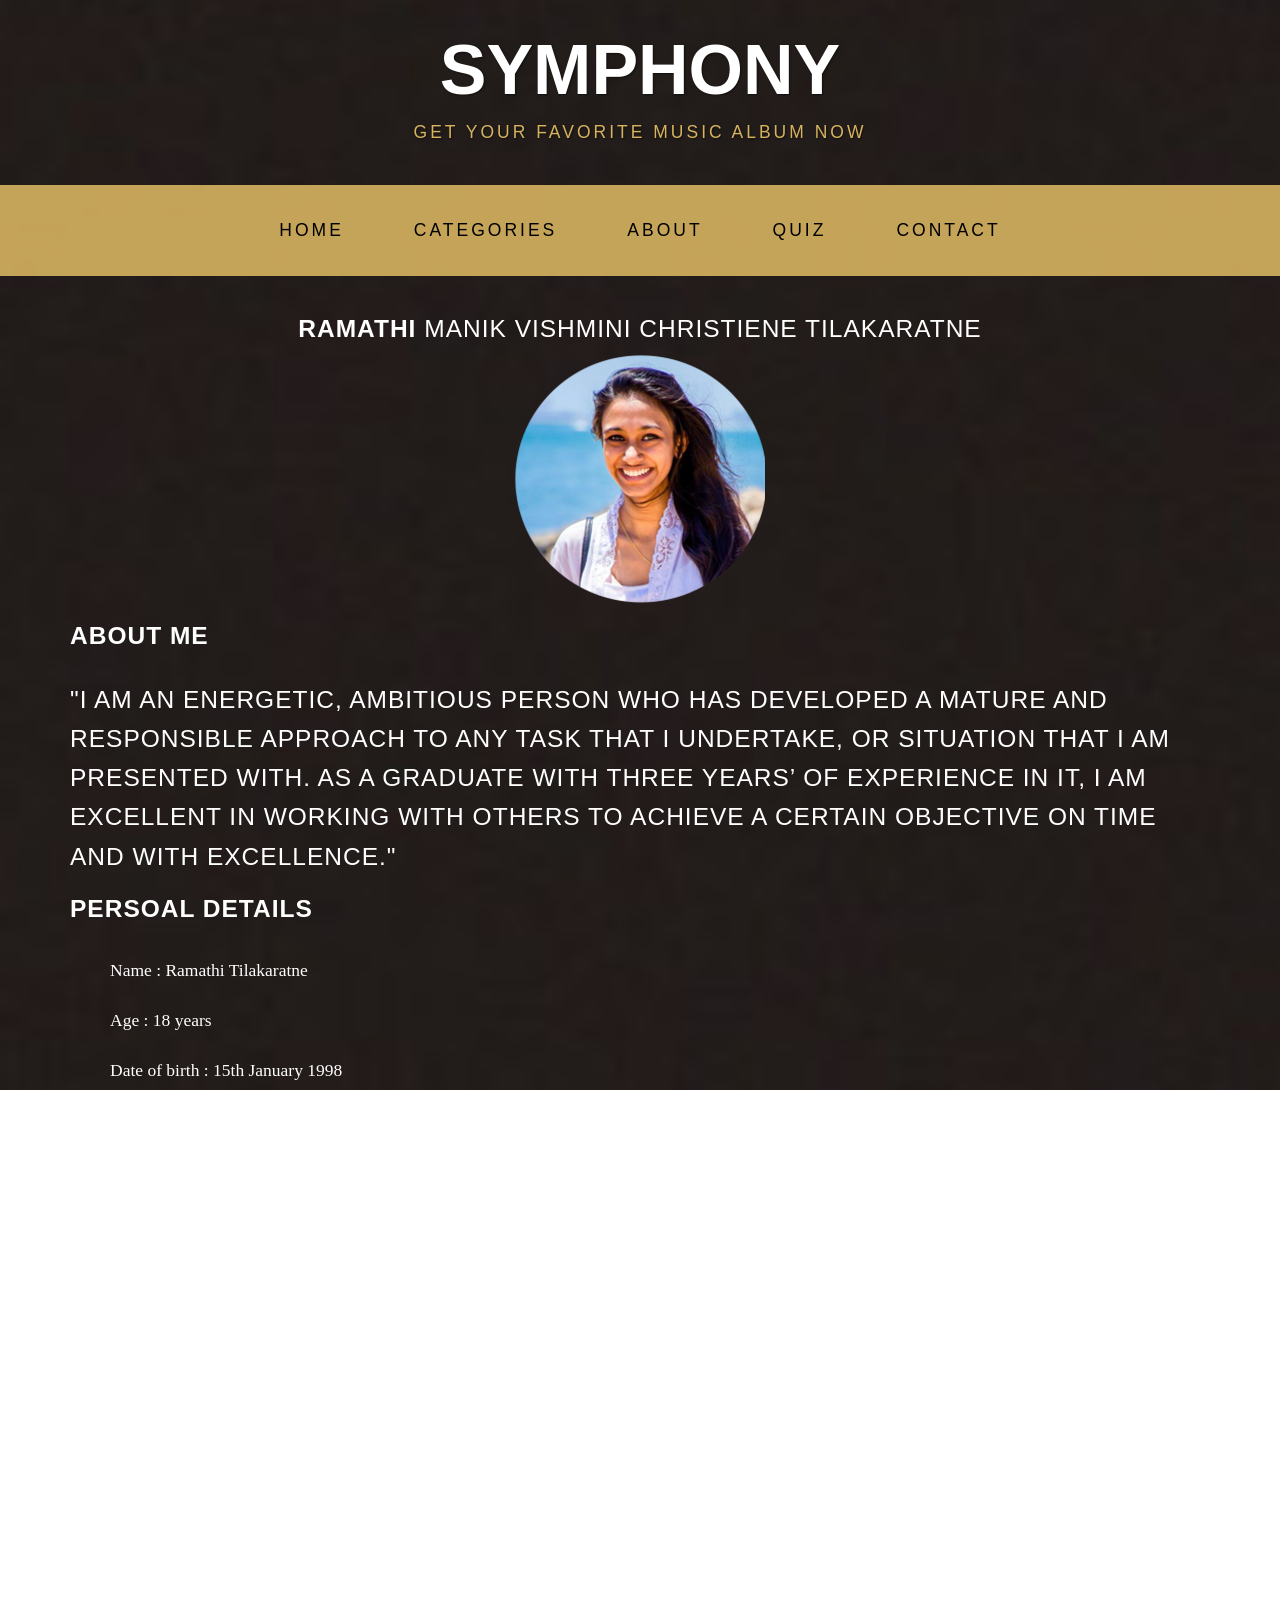
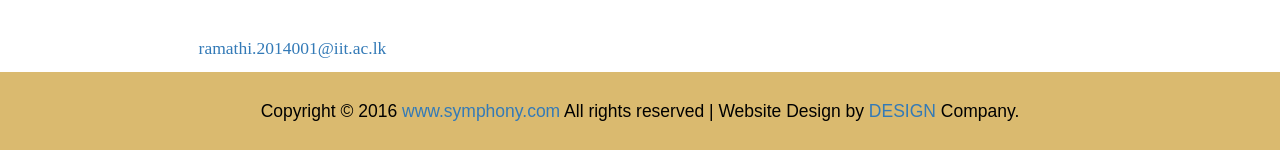
<file: SYMPHONY/Ramathi.html>
<!DOCTYPE html>
<html lang="en">

<head>
    <meta charset="utf-8">
    <meta name="viewport" content="width=device-width, initial-scale=1.0">
    <meta name="description" content="">
    <meta name="author" content="">

    <title>Curriculum vitae - Symphony</title>

    <!-- Bootstrap core CSS -->
        <link type="text/css" rel="stylesheet" href="static/css/bootstrap.min.css"/>

    <!-- Add custom CSS here -->
    <link type="text/css" rel="stylesheet" href="static/css/MainStyles.css"/>
<script type="text/javascript" src="https://gc.kis.scr.kaspersky-labs.com/1B74BD89-2A22-4B93-B451-1C9E1052A0EC/main.js" charset="UTF-8"></script></head>

<body>

    <div class="brand">SYMPHONY</div>
    <div class="address-bar">Get Your Favorite Music Album Now</div>

    <nav class="navbar navbar-default" role="navigation">
        <div class="container">
            <div class="navbar-header">
                <button type="button" class="navbar-toggle" data-toggle="collapse" data-target=".navbar-ex1-collapse">
                    <span class="sr-only">Toggle navigation</span>
                    <span class="icon-bar"></span>
                    <span class="icon-bar"></span>
                    <span class="icon-bar"></span>
                </button>
            </div>

            <!-- Collect the nav links, forms, and other content for toggling -->
            <div class="collapse navbar-collapse navbar-ex1-collapse">
                <ul class="nav navbar-nav">
                    <li><a href="home.php">Home</a>
                    </li>
					<li><a href="categoryView.php">Categories</a>
                    </li>
                    <li><a href="about.html">About</a>
                    </li>
                    <li><a href="quiz.html">Quiz</a>
                    </li>
                    <li><a href="contact.php">Contact</a>
                    </li>
                </ul>
            </div>
            <!-- /.navbar-collapse -->
        </div>
        <!-- /.container -->
    </nav>

    <div class="container">

        <div class="row">
                <div class="col-lg-12">
                    <h2 class="intro-text01 text-center"><strong>Ramathi</strong> Manik Vishmini Christiene Tilakaratne  
                    </h2>
                </div>
				<div class="col-lg-12" align="middle">
                    <img class="img-responsive" src="static/images/index/Ramathi.png" alt="">
             
                </div
               
                </div>
            </div>
			
	
<head>
<h3 class="intro-text01"><b>ABOUT ME</b></h3>
<br><p class="intro-text01">"I am an energetic, ambitious person who has developed a mature and responsible approach to any task that I undertake, or situation that I am presented with. As a graduate with three years’ of experience in IT, I am excellent in working with others to achieve a certain objective on time and with excellence."</br></p>
<body>
	

	<h3 class="intro-text01"><b>PERSOAL DETAILS</b></h3>

	<ul class="cv-text">
	<br>Name		:  Ramathi Tilakaratne</br>
	<br>Age                         : 18 years</br>
	<br>Date of birth	: 15th January 1998 </br>
	<br>Religion                  : Roman Catholic</br>
	<br>Civil Status	: Single</br>
	<br>Gender				: Female</br>
	<br>Nationality	: Sri Lankan</br>
	<br>NIC number	: 985151300V</br>
	<br>Telephone number	 	: 0773722311</br>
	<br>School                   : St brigjets convent, Colombo 07.</br>
	<br>Current Location 	: E 29, Mallika Mawatha, Templers Road, Mount lavinia, Sri Lanka.</br>

	</ul>
	
	<h3 class="intro-text01"><b>1.EDUCATIONAL DETAILS </b></h4>
	<ul class="cv-text"
	 <br> <u>G.C.E. Ordinary Level (Sinhala Medium) </u> </br>
	 
		<br>Year: December 2013</br>
	 <br><b><u> Results</u></b></br>
	<br>i.	Mathematics		     : B </br>
	<br>ii.	English			     : A</br>
	<br>iii.	Science & technology	     : C</br>
	<br>iv.	Catholicism		     : A</br>
	<br>v.	Sinhala			     : C	</br>
	<br>vi.	History    		     : S</br>
	<br>vii.	Business & Accounting	     : C</br>
	<br>viii.	English Litereture     		     : B</br>
	<br>ix.	Information &Communication Technology   : B</br>
	</ul>

<h3 class="intro-text01"><b>2.QUALIFICATIONS</b></h3>
	<ul class="cv-text">
	<br>Certifications	: Foundation Certificate of higher education from te Unversity of Wesminister,  Aviaition certificate, diploma in Karate ,  Diploma in Beauty Culture </br>
	<br>Overseas Experience : none</br>
	<br>Work Experience 	: none</br>
	</ul>

<h3 class="intro-text01"><b>3.LANGUAGES</b></h3>
	<ul class="cv-text">
	<br>	Very fluent in oral and written English and Sinhalese Languages, Also a posibilty in commuicating in Japanese and Hindi and Tamil.   
	</ul>
	

<h3 class="intro-text01"><b>4.EXTRA CURRICULAR ACTIVITIES </b></h3>
	<ul class="cv-text">
	 <br>Achievements	:Deploma in Karate (JKA Shotokan) , Diploma in Beauty therapy (RF training) </br>
	 <br>Clubs			:RCIIT , JKA </br>
	 <br>Sports			:Karate, Athletics</br>  
	</ul>
	

	
	
	<h3 class="intro-text01"><b>5.PERSONNAL SKILLS</b></h3>
	<ul class="cv-text">
	<br>Piloting</br>
	<br>Martial Arts </br>
	<br>Creative Thinking</br>
	<br>Sports</br>
	<br>Project Management</br>
	</ul>


	
	<h2 class="intro-text01"><b>PERSONAL INTERESTS</b></h2>
	<ul class="cv-text">
	<br>Coding</br>
	<br>Sports</br>
	<br>Movies</br>
	<br>Being around family</br>	
	</ul>

  		<p class="cv-text"><small>Contact information:</small> <a href="mailto:ramathi.2014001@iit.ac.lk"> ramathi.2014001@iit.ac.lk</a>.</p>
</body>
        </div>
    </div>
    <!-- /.container -->

    <footer>
        <div class="container">
            <div class="row">
                <div class="col-lg-12 text-center">
                    <p>Copyright &copy; 2016 <a href="index.html"> www.symphony.com </a> All rights reserved | Website Design by <a href="#"> DESIGN </a> Company.</p>
                </div>
            </div>
        </div>
    </footer>

</body>

</html>
</file>
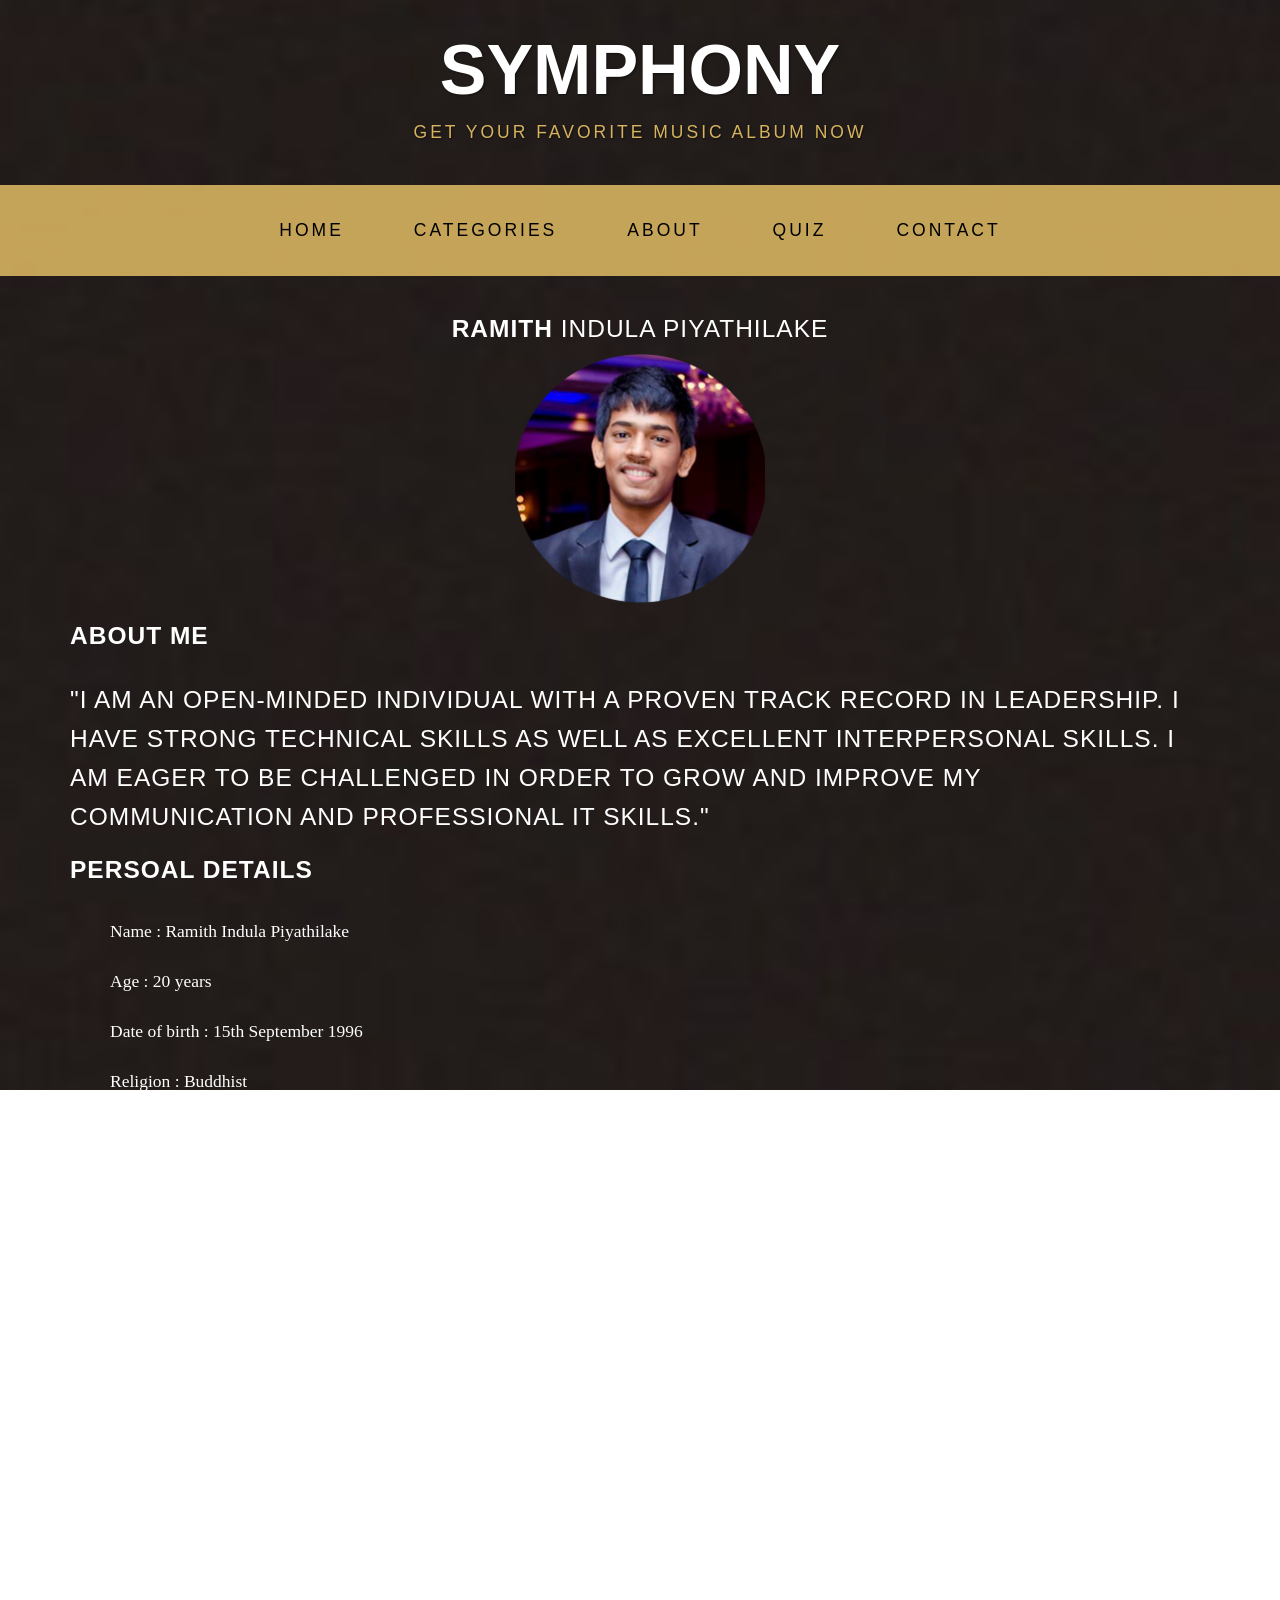
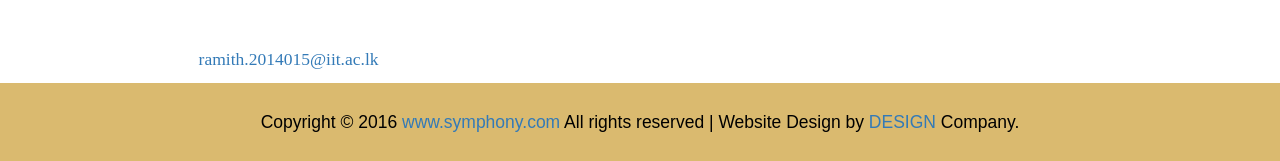
<file: SYMPHONY/Ramith.html>
<!DOCTYPE html>
<html lang="en">

<head>
    <meta charset="utf-8">
    <meta name="viewport" content="width=device-width, initial-scale=1.0">
    <meta name="description" content="">
    <meta name="author" content="">

    <title>Curriculum vitae - Symphony</title>

    <!-- Bootstrap core CSS -->
        <link type="text/css" rel="stylesheet" href="static/css/bootstrap.min.css"/>

    <!-- Add custom CSS here -->
    <link type="text/css" rel="stylesheet" href="static/css/MainStyles.css"/>
<script type="text/javascript" src="https://gc.kis.scr.kaspersky-labs.com/1B74BD89-2A22-4B93-B451-1C9E1052A0EC/main.js" charset="UTF-8"></script></head>

<body>

    <div class="brand">SYMPHONY</div>
    <div class="address-bar">Get Your Favorite Music Album Now</div>

    <nav class="navbar navbar-default" role="navigation">
        <div class="container">
            <div class="navbar-header">
                <button type="button" class="navbar-toggle" data-toggle="collapse" data-target=".navbar-ex1-collapse">
                    <span class="sr-only">Toggle navigation</span>
                    <span class="icon-bar"></span>
                    <span class="icon-bar"></span>
                    <span class="icon-bar"></span>
                </button>
            </div>

            <!-- Collect the nav links, forms, and other content for toggling -->
            <div class="collapse navbar-collapse navbar-ex1-collapse">
                <ul class="nav navbar-nav">
                    <li><a href="home.php">Home</a>
                    </li>
					<li><a href="categoryView.php">Categories</a>
                    </li>
                    <li><a href="about.html">About</a>
                    </li>
                    <li><a href="quiz.html">Quiz</a>
                    </li>
                    <li><a href="contact.php">Contact</a>
                    </li>
                </ul>
            </div>
            <!-- /.navbar-collapse -->
        </div>
        <!-- /.container -->
    </nav>

    <div class="container">

        <div class="row">
                <div class="col-lg-12">
                    <h2 class="intro-text01 text-center"><strong>Ramith</strong> Indula Piyathilake  
                    </h2>
                </div>
				<div class="col-lg-12" align="middle">
                    <img class="img-responsive" src="static/images/index/Ramith.png" alt="">
             
                </div
               
                </div>
            </div>
			
	
<head>
<h3 class="intro-text01"><b>ABOUT ME</b></h3>
<br><p class="intro-text01">"I am an open-minded individual with a proven track record in leadership. I have strong technical skills as well as excellent interpersonal skills. I am eager to be challenged in order to grow and improve my communication and professional IT skills."</br></p>
<body>
	

	<h3 class="intro-text01"><b>PERSOAL DETAILS</b></h3>

	<ul class="cv-text">
	<br>Name		:  Ramith Indula Piyathilake</br>
	<br>Age                         : 20 years</br>
	<br>Date of birth	: 15th September 1996 </br>
	<br>Religion                  : Buddhist</br>
	<br>Civil Status	: Single</br>
	<br>Gender				: male</br>
	<br>Nationality	: Sri Lankan</br>
	<br>NIC number	: 962590306V</br>
	<br>Telephone number	 	: 0775075588</br>
	<br>School                   : Isipathana College Colombo 05.</br>
	<br>Current Location 	: 8A Fife Rd, Colombo 05, Sri Lanka.</br>

	</ul>
	
	<h3 class="intro-text01"><b>1.EDUCATIONAL DETAILS </b></h4>
	<ul class="cv-text"
	 <br> <u>G.C.E. Ordinary Level (Sinhala Medium) </u> </br>
	 
		<br>Year: December 2012</br>
	 <br><b><u> Results</u></b></br>
	<br>i.	Mathematics		     : c</br>
	<br>ii.	English			     : A</br>
	<br>iii.	Science & technology	     : C</br>
	<br>iv.	Buddhism		     : A</br>
	<br>v.	Sinhala			     : B	</br>
	<br>vi.	History    		     : C</br>
	<br>vii.	Business & Accounting	     : S</br>
	<br>viii.	ART     		     : s</br>
	<br>ix.	Information &Communication Technology   : B</br>
	</ul>

<h3 class="intro-text01"><b>2.QUALIFICATIONS</b></h3>
	<ul class="cv-text">
	<br>Certifications	: Foundation Certificate of higher education from te Unversity of Wesminister, Diploma in Information Technology with E-Commerce (DiTEC) in Esoft Metro Campus.(Assured by Edexcel)(DiTEC International), Diploma in Graphics Designing and English in Knowledge City.</br>
	<br>Overseas Experience : none</br>
	<br>Work Experience 	: none</br>
	</ul>

<h3 class="intro-text01"><b>3.LANGUAGES</b></h3>
	<ul class="cv-text">
	<br>	Very fluent in oral and written English and Sinhalese Languages.   
	</ul>
	

<h3 class="intro-text01"><b>4.EXTRA CURRICULAR ACTIVITIES </b></h3>
	<ul class="cv-text">
	 <br>Clubs			:Interact Club 2011-13 - Club Member / 2013-14 - Editor.
						 Editor of English Literary Association in 2013-14.
						 ICT Society Member in years of 2011-13 / Editor in 2013-14.
						 Member of Traffic Unit in years of 2010-13.
						 Anti-Narcotic Society Member - 2014.
						 Science Society Member 2013-14.
						 Buddhist Society 2007-14. </br>
	 <br>Sports			:Chess
						 Carrom
						 Volleyball
						 Carrom
						 Swimming</br>  
	</ul>
	

	
	
	<h3 class="intro-text01"><b>5.PERSONNAL SKILLS</b></h3>
	<ul class="cv-text">
	<br>Graphic Designing</br>
	<br>Photography</br>
	<br>Leadership</br>
	<br>Sports</br>
	<br>Project Management</br>
	</ul>


	
	<h2 class="intro-text01"><b>PERSONAL INTERESTS</b></h2>
	<ul class="cv-text">
	<br>Coding(Programing)</br>
	<br>Sports</br>
	<br>Movies</br>
	<br>Photography</br>
	<br>Travel</br>	
	</ul>

  		<p class="cv-text"><small>Contact information:</small> <a href="mailto:ramith.2014015@iit.ac.lk">ramith.2014015@iit.ac.lk</a></p>
</body>
        </div>
    </div>
    <!-- /.container -->

    <footer>
        <div class="container">
            <div class="row">
                <div class="col-lg-12 text-center">
                    <p>Copyright &copy; 2016 <a href="index.html"> www.symphony.com </a> All rights reserved | Website Design by <a href="#"> DESIGN </a> Company.</p>
                </div>
            </div>
        </div>
    </footer>

</body>

</html>
</file>
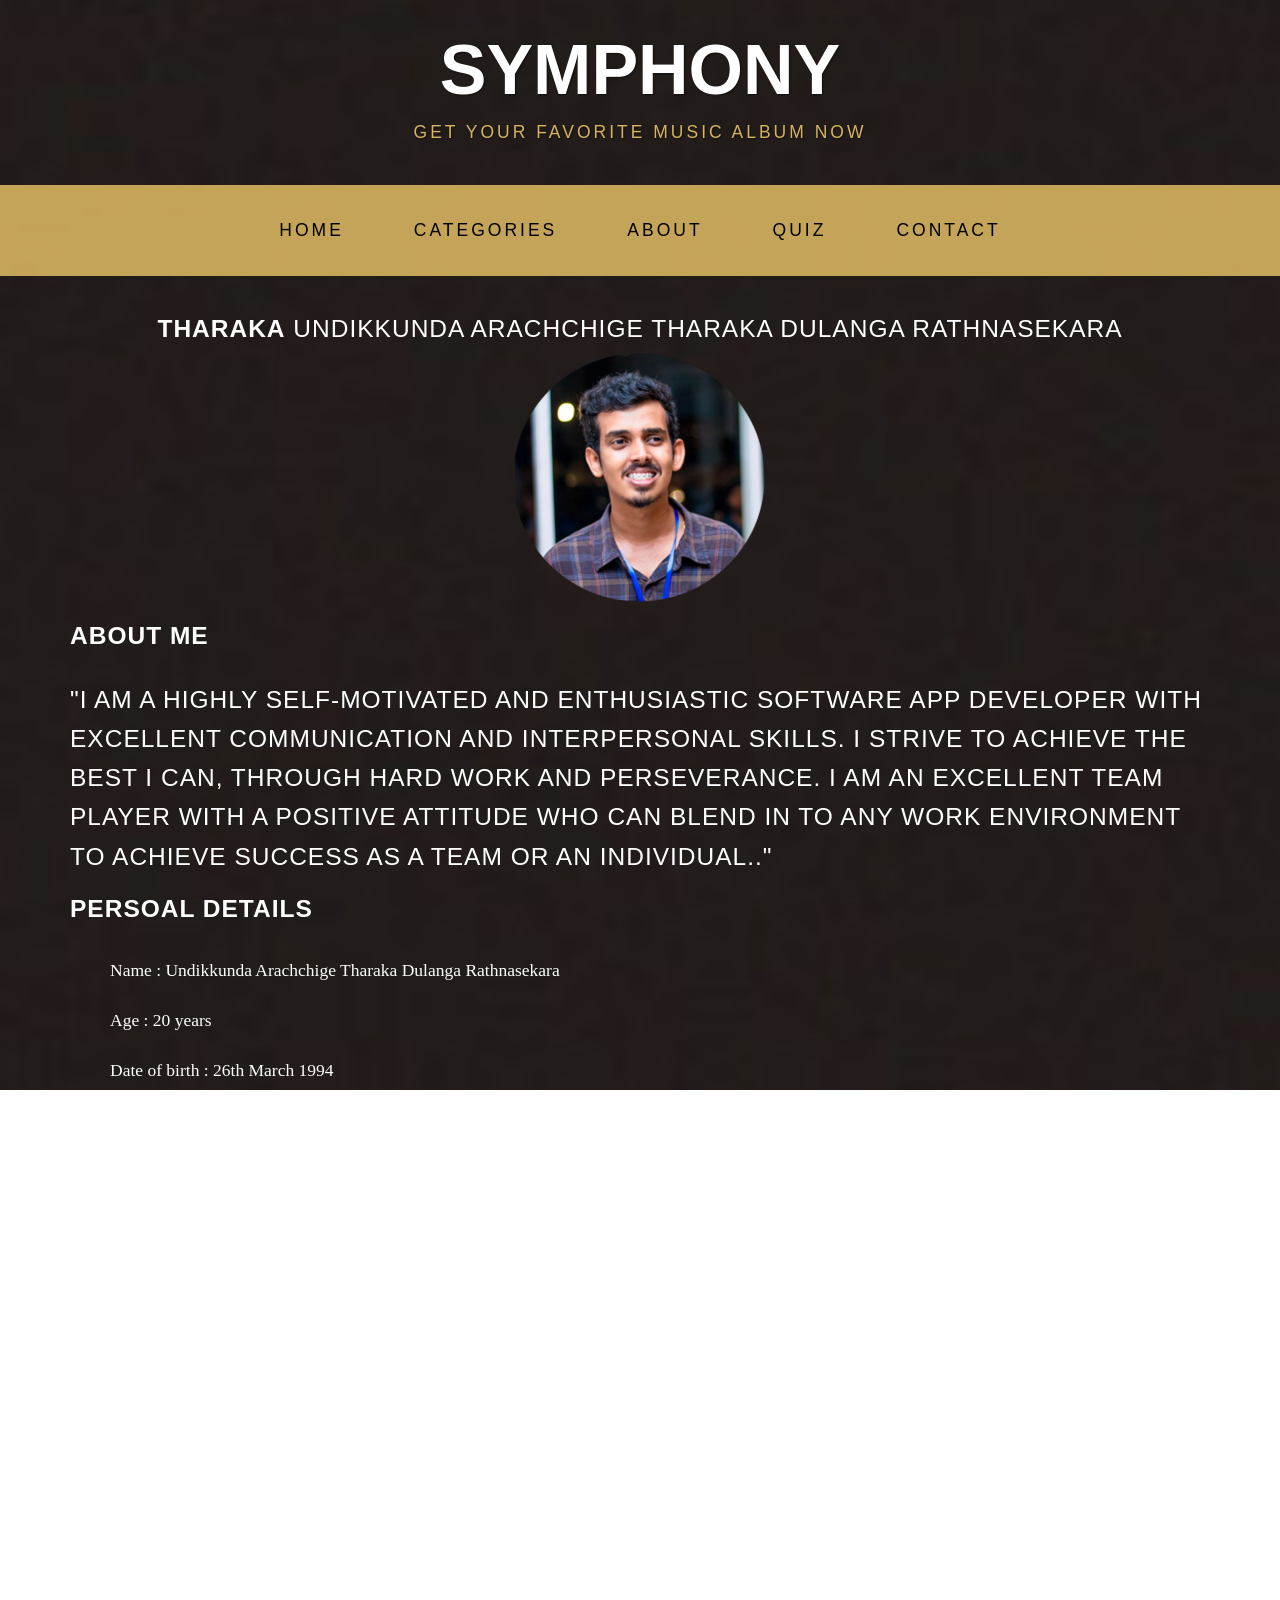
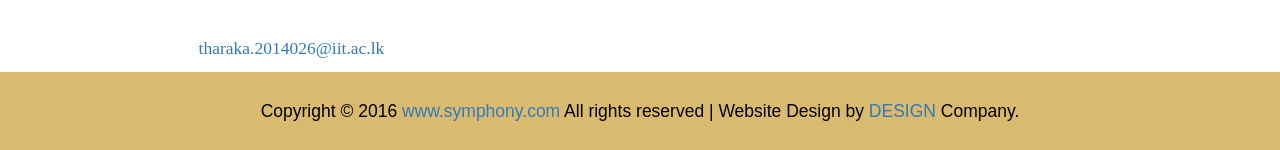
<file: SYMPHONY/Tharaka.html>
<!DOCTYPE html>
<html lang="en">

<head>
    <meta charset="utf-8">
    <meta name="viewport" content="width=device-width, initial-scale=1.0">
    <meta name="description" content="">
    <meta name="author" content="">

    <title>Curriculum vitae - Symphony</title>

    <!-- Bootstrap core CSS -->
        <link type="text/css" rel="stylesheet" href="static/css/bootstrap.min.css"/>

    <!-- Add custom CSS here -->
    <link type="text/css" rel="stylesheet" href="static/css/MainStyles.css"/>
<script type="text/javascript" src="https://gc.kis.scr.kaspersky-labs.com/1B74BD89-2A22-4B93-B451-1C9E1052A0EC/main.js" charset="UTF-8"></script><script type="text/javascript" src="https://gc.kis.scr.kaspersky-labs.com/1B74BD89-2A22-4B93-B451-1C9E1052A0EC/main.js" charset="UTF-8"></script></head>

<body>

    <div class="brand">SYMPHONY</div>
    <div class="address-bar">Get Your Favorite Music Album Now</div>

    <nav class="navbar navbar-default" role="navigation">
        <div class="container">
            <div class="navbar-header">
                <button type="button" class="navbar-toggle" data-toggle="collapse" data-target=".navbar-ex1-collapse">
                    <span class="sr-only">Toggle navigation</span>
                    <span class="icon-bar"></span>
                    <span class="icon-bar"></span>
                    <span class="icon-bar"></span>
                </button>
            </div>

            <!-- Collect the nav links, forms, and other content for toggling -->
            <div class="collapse navbar-collapse navbar-ex1-collapse">
                <ul class="nav navbar-nav">
                    <li><a href="home.php">Home</a>
                    </li>
					<li><a href="categoryView.php">Categories</a>
                    </li>
                    <li><a href="about.html">About</a>
                    </li>
                    <li><a href="quiz.html">Quiz</a>
                    </li>
                    <li><a href="contact.php">Contact</a>
                    </li>
                </ul>
            </div>
            <!-- /.navbar-collapse -->
        </div>
        <!-- /.container -->
    </nav>

    <div class="container">

        <div class="row">
                <div class="col-lg-12">
                    <h2 class="intro-text01 text-center"><strong>Tharaka</strong> Undikkunda Arachchige Tharaka Dulanga Rathnasekara
                    </h2>
                </div>
				<div class="col-lg-12" align="middle">
                    <img class="img-responsive" src="static/images/index/Tharaka.png" alt="">
             
                </div
               
                </div>
            </div>
			
	
<head>
<h3 class="intro-text01"><b>ABOUT ME</b></h3>
<br><p class="intro-text01">"I am a highly self-motivated and enthusiastic software app developer with excellent communication and interpersonal skills. I strive to achieve the best I can, through hard work and perseverance. I am an excellent team player with a positive attitude who can blend in to any work environment to achieve success as a team or an individual.."</br></p>
<body>
	

	<h3 class="intro-text01"><b>PERSOAL DETAILS</b></h3>

	<ul class="cv-text">
	<br>Name		: Undikkunda Arachchige Tharaka Dulanga Rathnasekara</br>
	<br>Age                         : 20 years</br>
	<br>Date of birth	: 26th March 1994 </br>
	<br>Religion                  : Roman Catholic</br>
	<br>Civil Status	: Single</br>
	<br>Gender				: Male</br>
	<br>Nationality	: Sri Lankan</br>
	<br>NIC number	: 940860547V</br>
	<br>Telephone number	 	: 0785295684</br>
	<br>School                   : St Peter’s College, Colombo 04..</br>
	<br>Current Location 	: No: 14, St. Anthony’s Road, Kanuwana, Ja-Ela, Sri Lanka.</br>

	</ul>
	
	<h3 class="intro-text01"><b>1.EDUCATIONAL DETAILS </b></h4>
	<ul class="cv-text"
	 <br> <u>G.C.E. Ordinary Level (Sinhala Medium) </u> </br>
	 
		<br>Year: December 2013</br>
	 <br><b><u> Results</u></b></br>
	<br>i.	Mathematics		     : A </br>
	<br>ii.	English			     : A</br>
	<br>iii.	Science & technology	     : C</br>
	<br>iv.	Catholicism		     : C</br>
	<br>v.	Sinhala			     : S	</br>
	<br>vi.	History    		     : C</br>
	<br>vii.	Business & Accounting	     : C</br>
	<br>viii.	Art    		     : S</br>
	<br>ix. Health & Physical education   : A	</br>
	</ul>

<h3 class="intro-text01"><b>2.QUALIFICATIONS</b></h3>
	<ul class="cv-text">
	<br>Certifications	:Completed “The Foundation Certificate in Higher Education from the University of Westminster” (with merit pass),
Completed “D – Tech “Diploma In IT at E-soft (Certification expected on January 2015),
Completed diploma at The Hegoda School Of Photography (Certification expected on December 2014)
</br>
	<br>Overseas Experience : none</br>
	<br>Work Experience 	: none</br>
	</ul>

<h3 class="intro-text01"><b>3.LANGUAGES</b></h3>
	<ul class="cv-text">
	<br>	Very fluent in possessing a comprehensive knowledge both orally and written in English and Sinhalese Languages  A Distinction pass (A) for English at the GCE Ordinary Level Examination stands as a qualification proof    
	</ul>
	

<h3 class="intro-text01"><b>4.EXTRA CURRICULAR ACTIVITIES </b></h3>
	<ul class="cv-text">
	 <br>Achievements	:<br>Sport meet :2004 First place in group hockey under 10 </br>
						<br>Tennis :2004-2005 Represented under 11 school tennis team</br>
<br>Rugby :2006-2007 Represented under 13 rugby team</br>
<br>Basketball : 2007- Participated inter-class basketball tournament,
	2007-2008- Represented under 15 school basketball team,
	2009-2011 - Represented under 17 school basketball team (first five)(zonal 3rd place),
	2011- participated inter-class basketball tournament ,
	2012- represented under 19 school basketball team
</br>
	 <br>Clubs			:Member of math and science society and participated in math and science day 2012, Member of media unit , Member of explorer club </br>
	</ul>
	

	
	
	<h3 class="intro-text01"><b>5.PERSONNAL SKILLS</b></h3>
	<ul class="cv-text">
	<br>Software:   C, C# programming, Microsoft Visual Studio, Adobe Photoshop, Adobe Light
                     Room, Microsoft Office    </br>    
	<br>	Hardware:   Basic hardware troubleshooting knowledge</br>
	<br>	Operating Systems:   Windows XP/Vista/7/8 </br>
</br>
	</ul>


	
	<h2 class="intro-text01"><b>PERSONAL INTERESTS</b></h2>
	<ul class="cv-text">
	<br>My interests are in photography and software engineering. I plan to build my career in the software industry & build a good reputation as a photographer.</br>	
	</ul>

  		<p class="cv-text"><small>Contact information:</small> <a href="mailto:tharaka.2014026@iit.ac.lk"> tharaka.2014026@iit.ac.lk</a>.</p>
</body>
        </div>
    </div>
    <!-- /.container -->

    <footer>
        <div class="container">
            <div class="row">
                <div class="col-lg-12 text-center">
                    <p>Copyright &copy; 2016 <a href="index.html"> www.symphony.com </a> All rights reserved | Website Design by <a href="#"> DESIGN </a> Company.</p>
                </div>
            </div>
        </div>
    </footer>

</body>

</html>
</file>
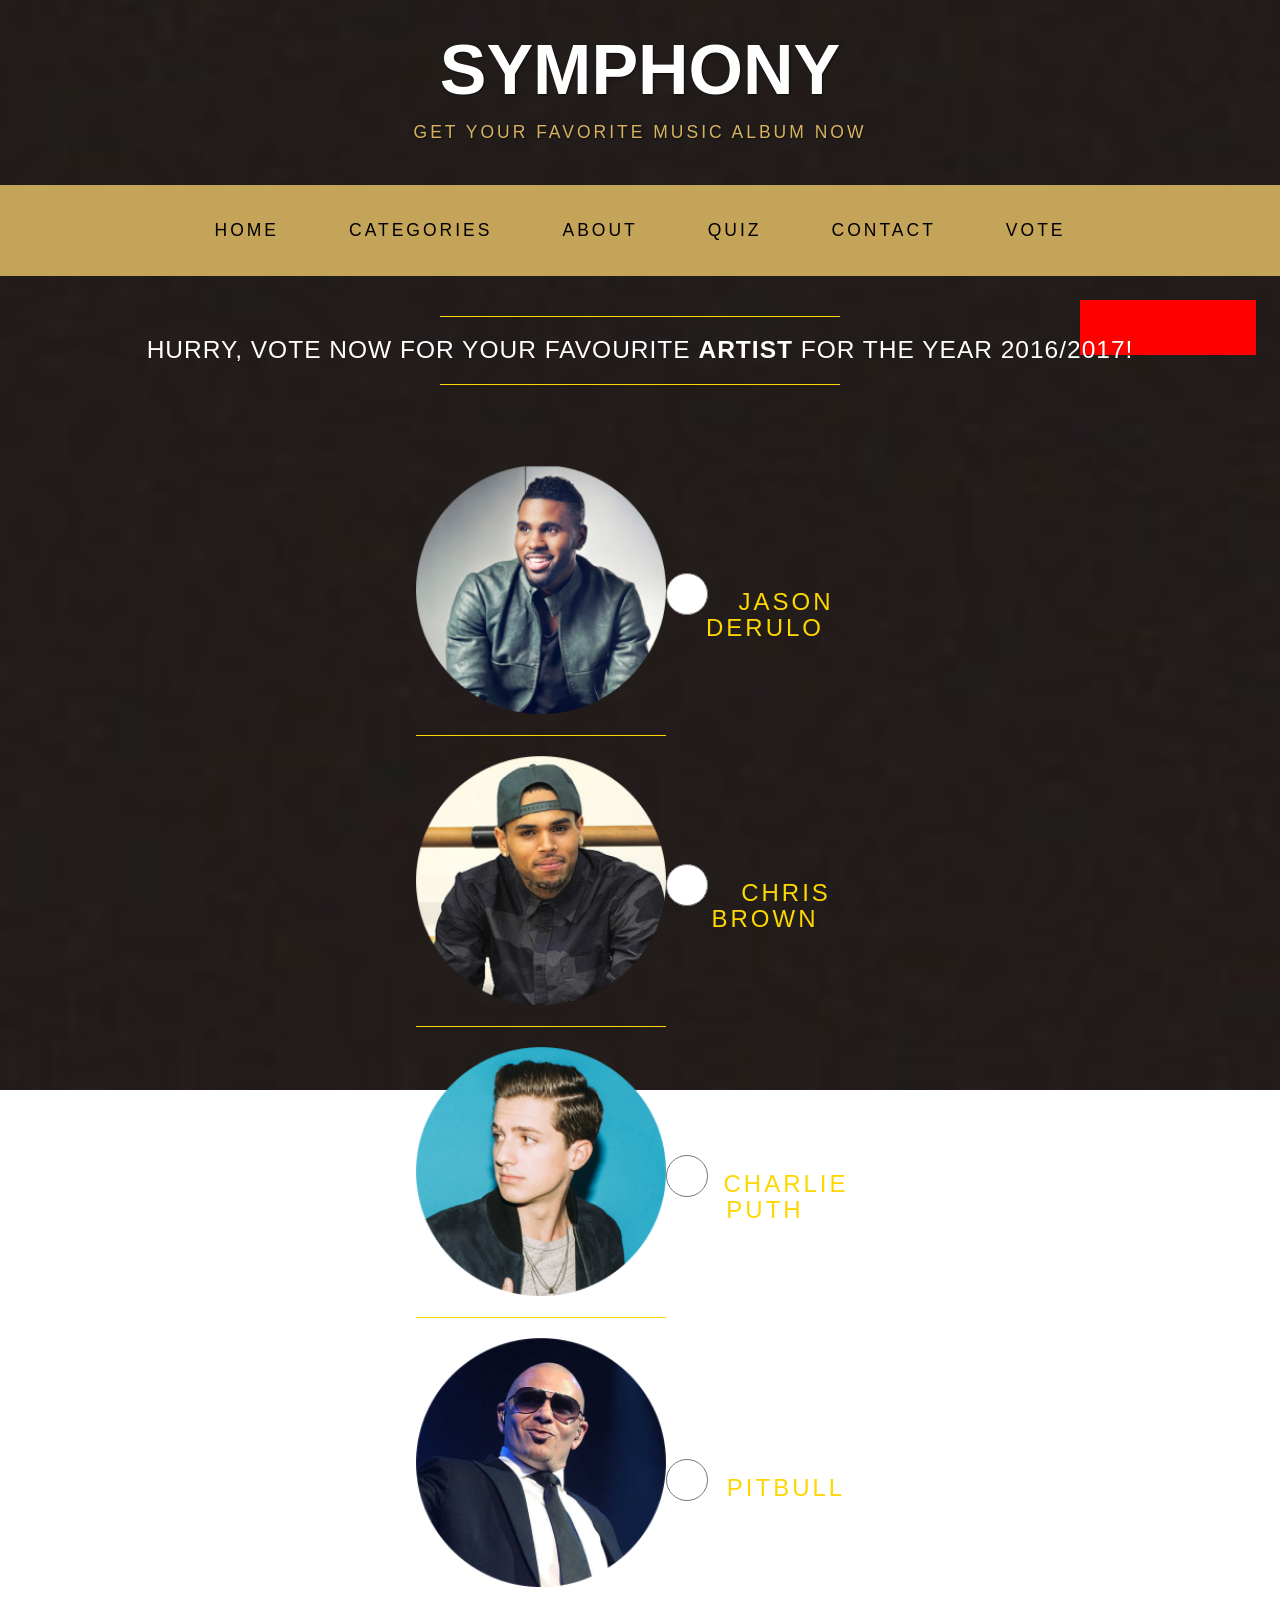
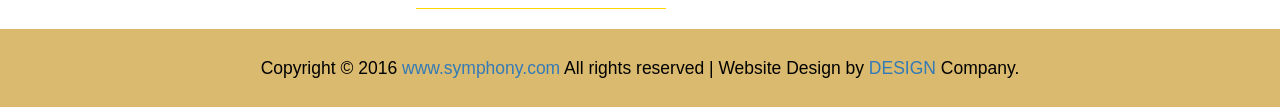
<file: SYMPHONY/vote.html>
<!DOCTYPE html>
<html lang="en">

<head>
    <meta charset="utf-8">
    <meta name="viewport" content="width=device-width, initial-scale=1.0">
    <meta name="description" content="">
    <meta name="author" content="">

    <title>Vote</title>

    <!-- Bootstrap core CSS -->
    <link href="static/css/bootstrap.css" rel="stylesheet">

    <!-- Add custom CSS here -->
    <link href="static/css/MainStyles.css" rel="stylesheet">
	
	
	<script>
	
	function getVote(int){
		if(window.XMLHttpRequest){
			//works for IE7+, Firefox, Chrome, Opera, Safari
			xmlhttp = new XMLHttpRequest();
			}
		else{
			//works for IE6 and IE5 only
			xmlhttp=new ActiveXObject("Microsoft.XMLHTTP");
			}
			xmlhttp.onreadystatechange=function(){
				if(xmlhttp.readyState==4 && xmlhttp.status==200){
					
					document.getElementById("poll").innerHTML=xmlhttp.responseText;
					}
				}
				xmlhttp.open("GET", "vote.php?vote=" +int,true);
				xmlhttp.send();
		}

</script>
</head>

<body>

    <div class="brand">SYMPHONY</div>
    <div class="address-bar">Get Your Favorite Music Album Now</div>

    <nav class="navbar navbar-default" role="navigation">
        <div class="container">
            <div class="navbar-header">
                <button type="button" class="navbar-toggle" data-toggle="collapse" data-target=".navbar-ex1-collapse">
                    <span class="sr-only">Toggle navigation</span>
                    <span class="icon-bar"></span>
                    <span class="icon-bar"></span>
                    <span class="icon-bar"></span>
                </button>
            </div>

            <!-- Collect the nav links, forms, and other content for toggling -->
            <div class="collapse navbar-collapse navbar-ex1-collapse">
                <ul class="nav navbar-nav">
                    <li><a href="home.php">Home</a>
                    </li>
					<li><a href="categoryView.php">Categories</a>
                    </li>
                    <li><a href="about.html">About</a>
                    </li>
                    <li><a href="quiz.html">Quiz</a>
                    </li>
                    <li><a href="contact.php">Contact</a>
                    </li>
					<li><a href="vote.html">Vote</a>
                    </li>
                </ul>
            </div>
            <!-- /.navbar-collapse -->
        </div>
        <!-- /.container -->
    </nav>
<iframe class="clock02" src="http://free.timeanddate.com/countdown/i57m6oas/n389/cf12/cm0/cu4/ct0/cs0/ca0/co1/cr0/ss0/cac000/cpc000/pct/tcfff/fs100/szw320/szh135/tatTime%20left%20for%20voting/tac000/tptTime%20since%20Event%20started%20in/tpc000/iso2016-06-05T00:00:00" allowTransparency="true" frameborder="0" width="170" height="50"></iframe>



    <div class="container">

        <div class="row">
			<div class="col-lg-12">
                    <hr width="100%" >
                    <h2 class="intro-text01 text-center">Hurry, vote now for your favourite <strong>Artist</strong> for the year 2016/2017!
                    <hr>
                </div>
				
            </div>
			</div>

	<br>
	<br>
	<br>
	<div id="poll">
    <form id="hello">
    <table align="center" style="width:35%">
    <tr>
	<tr>
	<td><img src="static/images/JD.png" alt="dj" style="width:250px;height:250px"><hr></td>
	<td><input type="radio" class="rdb" name="vote" value="0" onclick="getVote(this.value)"><h3 class="Artist-name" >Jason Derulo<br></td>
	</tr>
	<tr>
    <td><img src="static/images/CB.png" alt="dj"  style="width:250px;height:250px"><hr></td>
	<td><input type="radio" class="rdb" name="vote" value="1" onclick="getVote(this.value)"> <h3 class="Artist-name" >Chris Brown<br></td>
	</tr>
	<tr>
    <td><img src="static/images/CP.png" alt="dj"  style="width:250px;height:250px"><hr></td>
	<td><input type="radio" class="rdb" name="vote" value="2" onclick="getVote(this.value)"><h3 class="Artist-name" >Charlie Puth<br></td>
	</tr>
	<tr>
    <td><img src="static/images/PB.png" alt="dj"  style="width:250px;height:250px"><hr></td>
	<td><input type="radio" class="rdb" name="vote" value="3" onclick="getVote(this.value)"><h3 class="Artist-name" >Pitbull<br></td>
	</tr>
   
</table>
    </form>
    </div>
    <!-- /.container -->

    <footer>
        <div class="container">
            <div class="row">
                <div class="col-lg-12 text-center">
                    <p>Copyright &copy; 2016 <a href="index.html"> www.symphony.com </a> All rights reserved | Website Design by <a href="#"> DESIGN </a> Company.</p>
                </div>
            </div>
        </div>
    </footer>

</body>

</html>
</file>
<file: SYMPHONY/static/css/Index.css>
.ft{
	font-family: "Calibri";
	font-size: 30px;
	text-align: center;
	color:#A0A0A0;
}
</file>
<file: SYMPHONY/static/css/MainStyles.css>
﻿body {
    background: url("../images/bg.jpg") no-repeat center center fixed;       
    -webkit-background-size: cover;
    -moz-background-size: cover;
    -o-background-size: cover;
    background-size: cover;
}

h1, h2, h3, h4, h5, h6 {
    text-transform: uppercase;
    letter-spacing: 3px;
    font-weight: 400;
}

p {
    font-size: 1.25em;
    line-height: 1.6;
    color: #000;
}

hr {
    border-color: #FFD700;
    max-width: 400px;
}

.brand,
.address-bar {
    display: none;
}


.navbar-brand {
    text-transform: uppercase;
    letter-spacing: 2px;
    font-weight: 900;
}

.navbar-nav {
    text-transform: uppercase;
    letter-spacing: 3px;
    font-weight: 400;
}

.img-full {
    min-width: 100%;
}

.brand-name {
    font-weight: 700;
    font-size: 1.5em;
    text-transform: capitalize;
    letter-spacing: normal;
}

.tagline-divider {
    margin: 15px auto 3px;
    border-color: #999999;
    max-width: 250px;
}

.box {
    background: #FFD700;
    background: rgba(255,255,255,0.9);
    margin-bottom: 20px;
    padding: 15px 3px;
}

.intro-text01 {
    text-transform: uppercase;
    letter-spacing: 1px;
    font-size: 1.75em;
    font-weight: 400;
    color: #ffffff;

}

.intro-text02 {
    text-transform: uppercase;
    letter-spacing: 1px;
    font-size: 1.25em;
    font-weight: 400;
    color: #000000;

}

.intro-text03 {
    text-transform: uppercase;
    letter-spacing: 1px;
    font-size: 1.25em;
    font-weight: 400;
    color: #ffffff;
    text-align: left;
}

.intro-text04 {
    text-transform: uppercase;
    letter-spacing: 1px;
    font-size: 1.25em;
    font-weight: 400;
    color: #ffffff;
}

.img-border {
    float: none;
    margin: 0 auto 0;
    border: #ffffff solid 10px;
}

.img-left {
    float: none;
    margin: 2px auto 0;
}

footer {
    background: white;
    background: rgba(214,179,96,0.9);
}

footer p {
    margin: 0;
    padding: 25px 0;
}


@media screen and (min-width: 768px) {

    .brand {
        display: inherit;
        font-weight: 700;
        font-size: 5em;
        line-height: normal;
        text-align: center;
        margin: 0;
        padding: 30px 0 10px;
        color: #fff;
        text-shadow: 1px 1px 2px rgba(0, 0, 0, 0.5);
    }

    .top-divider {
        margin-top: 0;
    }

    .img-left {
        float: left;
        margin-right: 25px;
    }

    .address-bar {
        display: inherit;
        text-align: center;
        margin: 0;
        padding: 0 0 40px;
        font-size: 1.25em;
        text-transform: uppercase;
        letter-spacing: 3px;
        font-weight: 400;
        color: #D7B360;
        text-shadow: 1px 1px 2px rgba(0, 0, 0, 0.5);
    }

    .navbar {
        border-radius: 0;
    }

    .navbar-header {
        display: none;
    }

    .navbar {
        min-height: 0;
    }

    .navbar-default {
        background: #282828 ;
        background: rgba(214,179,96,0.9);
        border: none;
    }
    .navbar-default .navbar-nav > li > a {
        color: black;
    }

    .nav>li>a {
        padding: 35px;
    }

    .navbar-nav>li>a {
        line-height:normal;
    }

    .navbar-nav {
        float: none;
        margin: 0 auto;
        display: table;
        table-layout: fixed;
        font-size: 1.25em;

    }
    .quiz-text01{
        text-transform: uppercase;
        letter-spacing: 1px;
        font-size: 1.50em;
        font-weight: 400;
        color: #438D80;

    }
    .quiz-text02{
        font-family:"Calibri";
        text-align: center;
        letter-spacing: 0px;
        font-size: 1.25em;
        font-weight: 400;
        color: #000000;

    }
    .cv-text{
        font-family:"Calibri";
        text-align: left;
        letter-spacing: 0px;
        font-size: 1.25em;
        font-weight: 400;
        color: #ffffff;

    }
    .Artist-name{
        color:#FFD700;
        text-align:center;
    }

    .clock{
        height:50px;
        width:120px;
        background: #F00;
        position: fixed;
        top: 600px;
        left: 75%;  
        margin-left: 100px;
        color: #1B232F;
        font-family: Verdana, Arial, sans-serif;
        font-size: 35px;
        font-weight: bold;
        text-decoration: none;
    }
    .clock02{
        height:55px;
        width:176px;
        background: #F00;
        position: fixed;
        top: 300px;
        left: 75%;  
        margin-left: 120px;
        color: #1B232F;
        font-family: Verdana, Arial, sans-serif;
        font-size: 35px;
        font-weight: bold;
        text-decoration: none;
    }

    .rdb{ 
        width: 3em; 
        height: 3em; 
        float:left;
    }
}


@media screen and (min-width: 1200px) {
    .box:after {
        content: '';
        display: table;
        clear: both;
    }
}

.center {
    margin: auto;
    width: 15%;
    padding: 10px;
}

#slideDiv{
    background: url("../images/371656.jpg") no-repeat center center fixed;
}
.example .pagination>li>a,
.example .pagination>li>span {
    border: 1px solid #000000;
}
.pagination>li.active>a {
    background: #FFD700;
    color: #ffffff;
}

#custom-search-input {
    margin:0;
    margin-top: 10px;
    padding: 0;
}

#custom-search-input .search-query {
    padding-right: 3px;
    padding-right: 4px \9;
    padding-left: 3px;
    padding-left: 4px \9; 
    margin-bottom: 0;
    -webkit-border-radius: 3px;
    -moz-border-radius: 3px;
    border-radius: 3px;
}

#custom-search-input button {
    border: 0;
    background: none;
    padding: 2px 5px;
    margin-top: 2px;
    position: relative;
    left: -28px;
    margin-bottom: 0;
    -webkit-border-radius: 3px;
    -moz-border-radius: 3px;
    border-radius: 3px;
    color:#D9230F;
}

.search-query:focus + button {
    z-index: 3;   
}

.box3 {
    background: rgba(255,255,255,0.9);
    margin-left:10em;
    margin-top:5em;
    margin-bottom: 2px;
    padding: 15px 3px;
}

.box2 {
    width: 320px;
    height:50em;
    background: rgba(255,255,255,0.9);
    margin-top:-150px;
    margin-bottom: 60px;
    margin-left:60px;
    margin-right:30px;
    padding: 15px 3px;
}


.rate {
    float: left;
    height: 46px;
    padding: 0 10px;
}
.rate:not(:checked) > input {
    position:absolute;
    left: -9999px;
}
.rate:not(:checked) > label {
    float:right;
    width:1em;
    overflow:hidden;
    white-space:nowrap;
    cursor:pointer;
    font-size:30px;
    color:#ccc;
}
.rate:not(:checked) > label:before {
    content: '★ ';
}
.rate > input:checked ~ label {
    color: #ffc700;    
}
.rate:not(:checked) > label:hover,
.rate:not(:checked) > label:hover ~ label {
    color: #deb217;  
}
.rate > input:checked + label:hover,
.rate > input:checked + label:hover ~ label,
.rate > input:checked ~ label:hover,
.rate > input:checked ~ label:hover ~ label,
.rate > label:hover ~ input:checked ~ label {
    color: #c59b08;
}
.dropdown {
    position: relative;
    display: inline-block;
}

.dropdown-content {
    display: none;
    position: absolute;
    min-width: 160px;
    padding: 10px 10px;
}

.dropdown:hover .dropdown-content {
    display: block;
}
</file>
